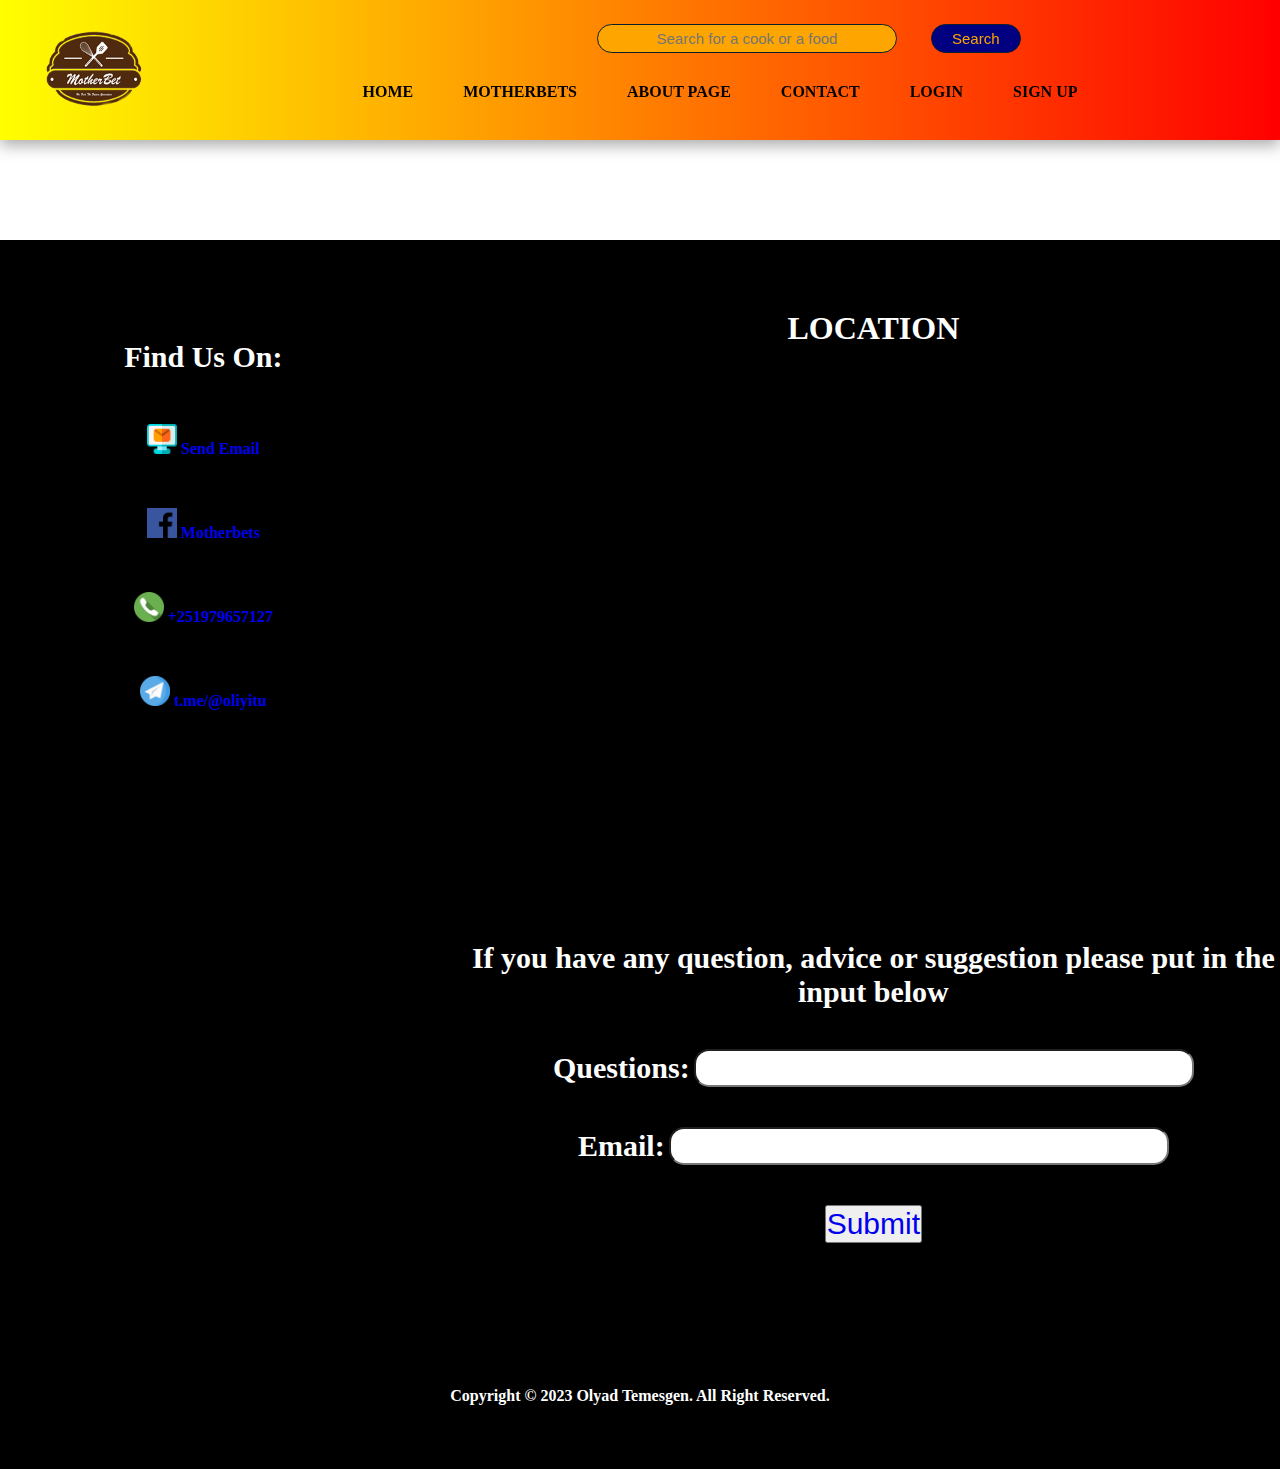
<file: src/Contacts.html>
<!DOCTYPE html>
<html lang="en">
<head>
    <meta charset="UTF-8">
    <meta http-equiv="X-UA-Compatible" content="IE=edge">
    <meta name="viewport" content="width=device-width, initial-scale=1.0">
    <meta name="description" content="Online Food ordering and delivering">
    <title>Document</title>
    <link rel="stylesheet" href="Contacts.css">
</head>

<body>
    <header class="header">
        <div class="header__comps">
            <section class="header__comps__brand">
                <a href="Home.html"><img class="header__comps__brand" src="images/Brand.png" alt="The brand of MotherBets Company having colors of chocholate" width="250" height="150px"></a>
            </section>
    
            <section class="header__comps__search_bar">
                    <label class='food_search' for="fname"><span></span></label>
                    <input class="header__comps__search_bar__search_form  submitt  input_taker" type="text" id="fname" name="fname" placeholder="Search for a cook or a food">
                    <a href="Foods.html"><input class='food_search  submitt  header__comps__search_bar__submit_btn' type="submit" value="Search"/></a>
            </section>
            <section class="header__comps__navs_container">
                <a href="#" class="header__comps__navs_container__toggle_button">
                    <span class="bar"></span>
                    <span class="bar"></span>
                    <span class="bar"></span>
                </a>
                <nav class="navbr">
                    <ul class="navbr__navs">
                        <li class="navbr__navs__active navbr__navs__navs_individuals">
                            <a class="hover__changed__sub_nav__sub___anchor"href="Home.html">Home</a>
                        </li>
                        <li class="navbr__navs__navs_individuals">
                            <a class="hover__changed__sub_nav__sub___anchor"href="MotherBets.html"> MotherBets</a>
                        </li>
                        <li class="navbr__navs__navs_individuals"><a class="hover__changed__sub_nav__sub___anchor" href="About_page.html">About Page</a></li>
                        <li class="navbr__navs__navs_individuals">
                            <a class="hover__changed__sub_nav__sub___anchor"href="Contacts.html"> Contact</a>
                        </li>
                        <li class="navbr__navs__hover_changed navbr__navs__navs_individuals">
                            <span class="navbr__navs__navs_individuals__span">Login
                            </span>
                            <ul class="hover__changed__sub_nav">
                                <li class="hover__changed__sub_nav__sub_"><a class="hover__changed__sub_nav__sub___anchor" href="Login.html">Login as Cook</a></li>
                                <li class="hover__changed__sub_nav__sub_"><a class="hover__changed__sub_nav__sub___anchor" href="Login.html">Login as Student</a></li>
                                
                            </ul>
                        </li>
                        <li class="navbr__navs__hover_changed navbr__navs__navs_individuals">
                            <span class="navbr__navs__navs_individuals__span">Sign Up</span>
                            <ul class="hover__changed__sub_nav">
                                <li class="hover__changed__sub_nav__sub_"><a class="hover__changed__sub_nav__sub___anchor"href="Sign up.html">Sign up as Cook</a></li>
                                <li class="hover__changed__sub_nav__sub_"><a class="hover__changed__sub_nav__sub___anchor"href="Sign up.html">Sign up as Student</a></li>
                            </ul>
                        </li>
                    </ul>
                </nav>
            </section>
        </div>
    </header>
    <footer class="footer_class">
        <section class="footer_class__social_medias">
        <span class="social_medias__inline-navigation label">Find Us On:</span>
        
            <ul class="social_medias__socials">
                <li class="social_medias__socials_li"><img src="images/Icons/Email.ico" alt="email icon that redirects us to email" width="30px" height="30px">
                    <a class=social_medias__real" href="mailto:olexyit@gmail.com">Send Email</a>
                </li>
                <li class="social_medias__socials_li"><img src="images/Icons/Facebook.ico" alt="facebook icon redirecting us to facebook" width="30px" height="30px">
                    <a class=social_medias__real" href="https://facebook.com">Motherbets</a>
                </li>
                <li class="social_medias__socials_li"><img src="images/Icons/Phone.ico" alt="phone item help us to call" width="30px" height="30px">
                    <a class=social_medias__real" href="tel:+251979657127">+251979657127</a>
                </li>
                <li class="social_medias__socials_li"><img src="images/Icons/Telegram.ico" alt="Telegram icon that redirecting us to Telegram" width="30px" height="30px">
                    <a class=social_medias__real" href="t.me/@oliyitu">t.me/@oliyitu</a>
                </li>
            </ul>
        </section>
        <section class="add_info__location">
            <h1 class="add_info__location__h1">LOCATION</h1>
            <iframe title="The map of the head beareue" src="https://www.google.com/maps/embed?pb=!1m18!1m12!1m3!1d3940.255976900104!2d38.761128214235434!3d9
            .040398791300861!2m3!1f0!2f0!3f0!3m2!1i1024!2i768!4f13.1!3m3!1m2!1s0x164b8f642ba9e021%3A0x2321687a606863f3!2sAddi
            s%20Ababa%20Institute%20of%20Technology!5e0!3m2!1sen!2sus!4v1672092152672!5m2!1sen!2sus"
             width="600" height="450" style="border:0;" 
            allowfullscreen="" loading="lazy" referrerpolicy="no-referrer-when-downgrade"></iframe>
        </section>
          <section class="add_info__copy_right">
            Copyright &copy; 2023 Olyad Temesgen. All Right Reserved.
        </section>
        <section class="add_info__question">
            <p>
                If you have any question, advice or suggestion please put in the input below
            </p>
            <label for="questions">Questions:</label>
            <input class="question__input" type="text" name="questions" id="questions"><br>
            <label for="email">Email:</label>
            <input class="question__input" type="email" name="email" id="email"><br>
            <button class="submit_btn"><a href="mailto:olexyit@gmail.com">Submit</a></button>
        </section>
 
    </footer>
    <script src="home.js"></script>
</body>
</html>
</file>
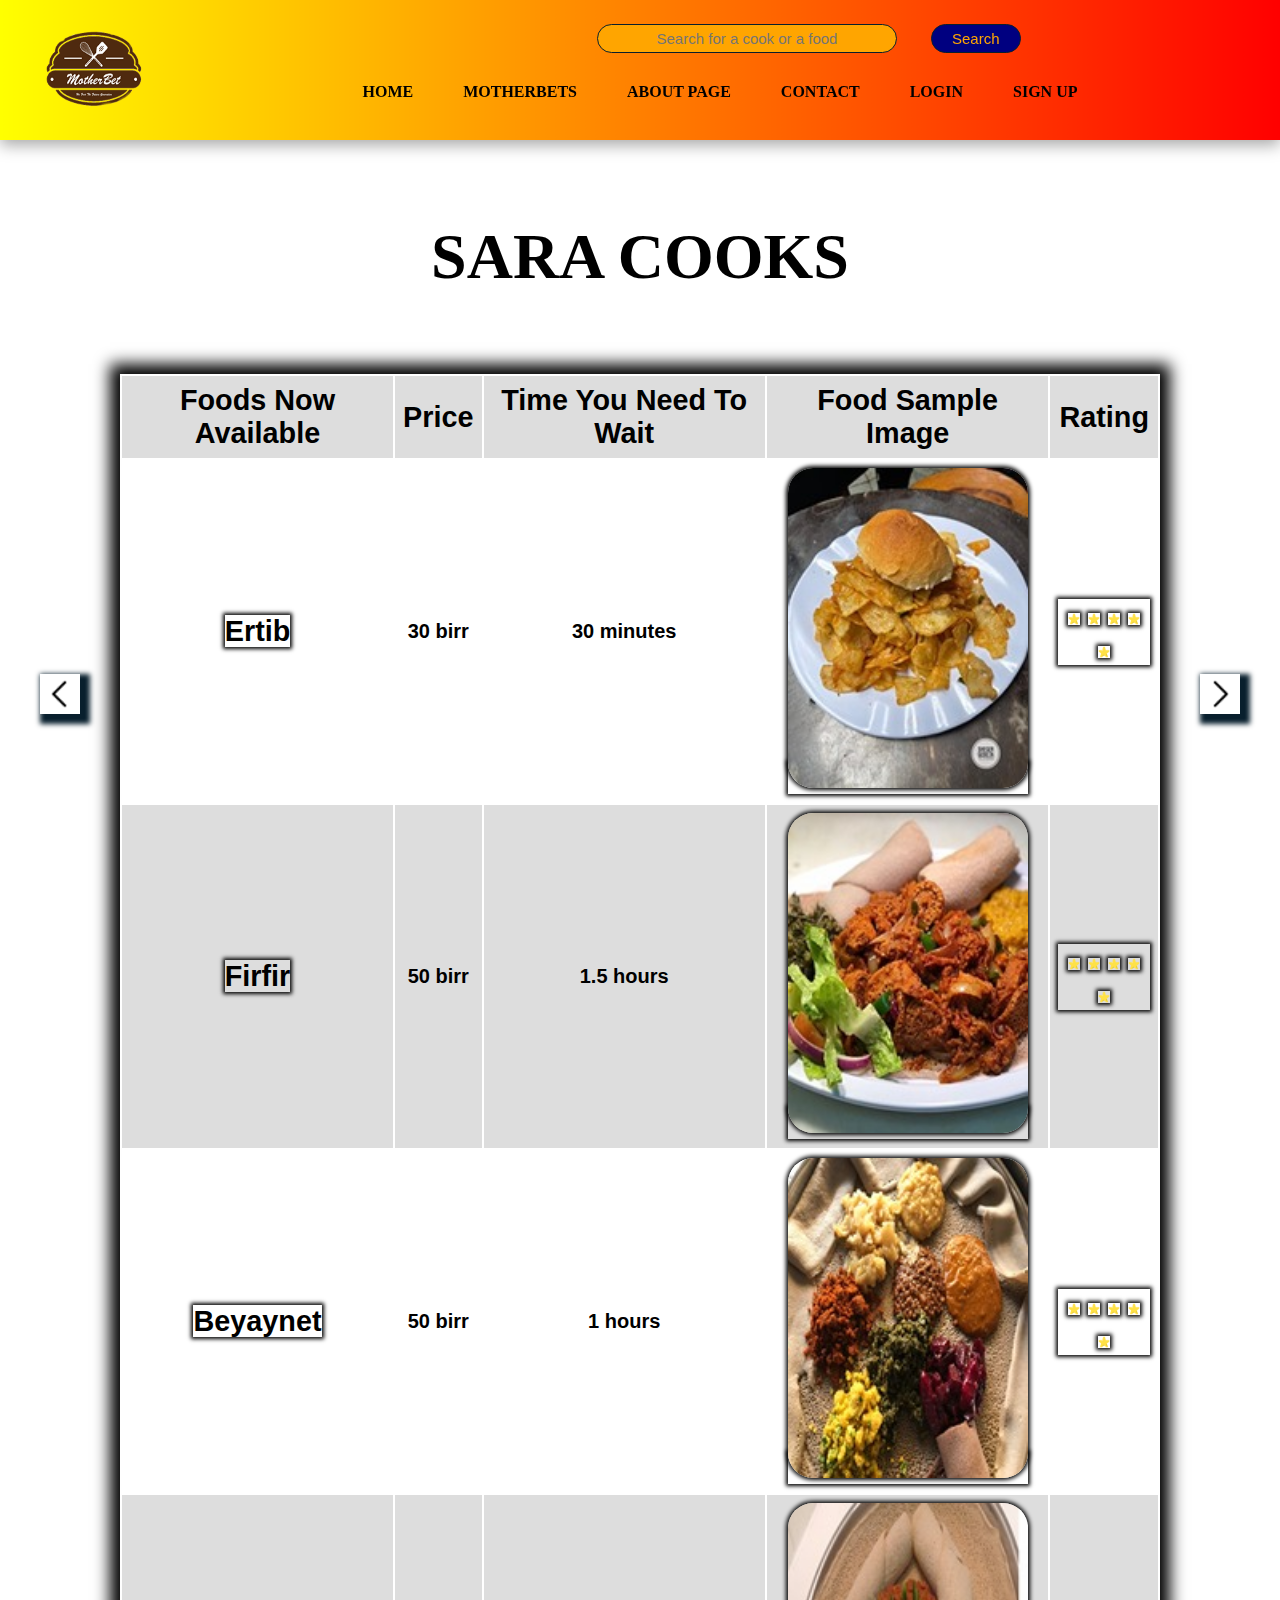
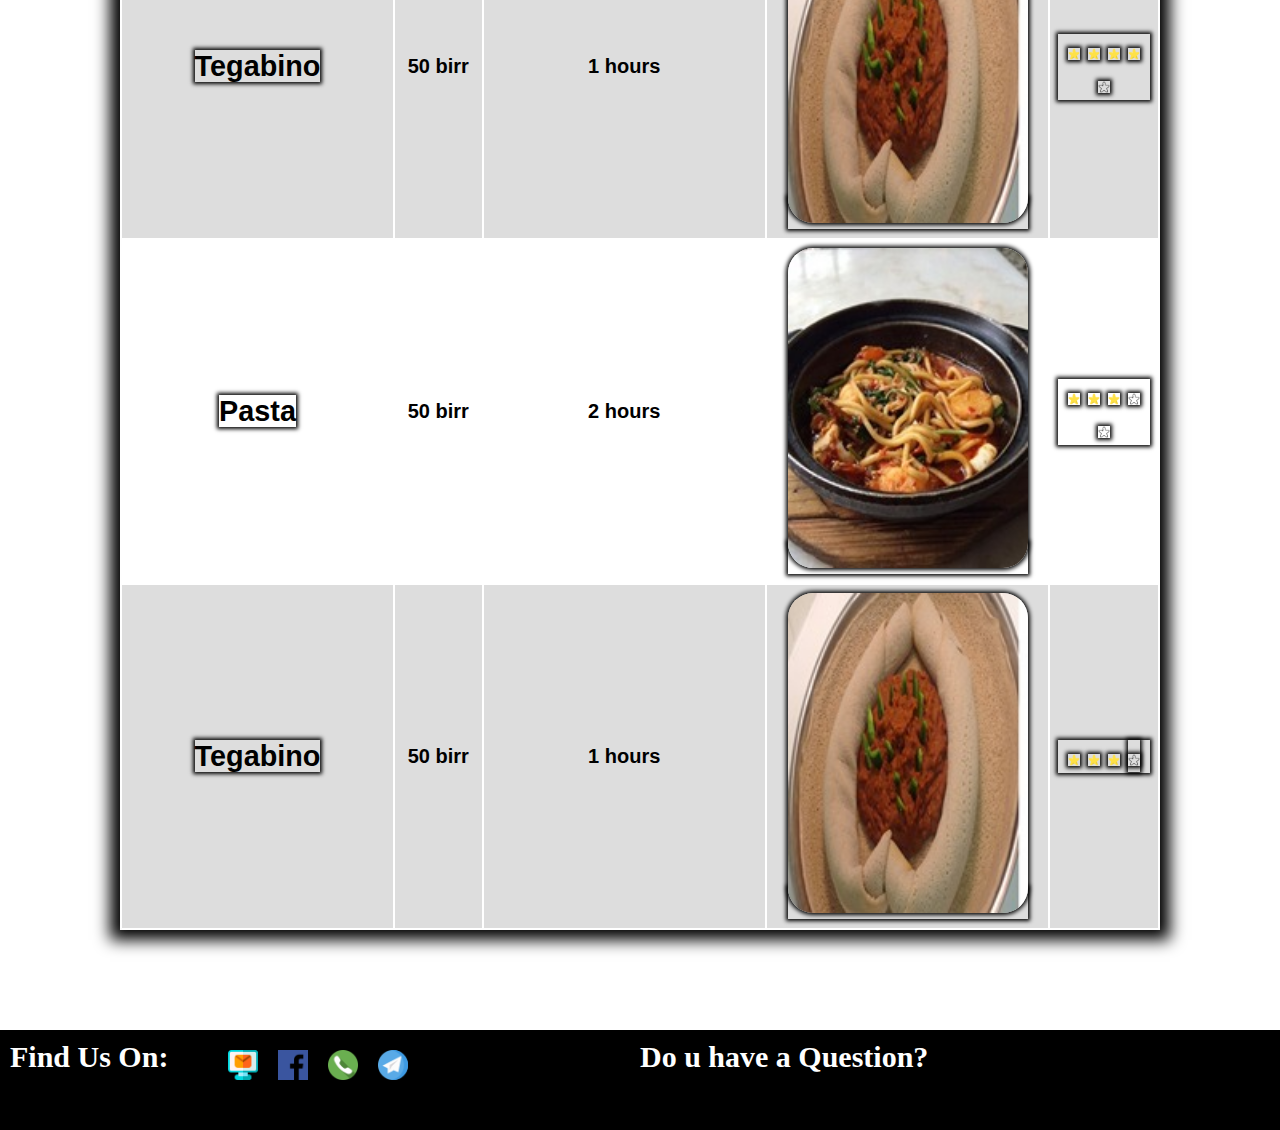
<file: src/Foods.html>
<!DOCTYPE html>
<html lang="en">
    <head>
        <meta charset="UTF-8">
        <meta http-equiv="X-UA-Compatible" content="IE=edge">
        <meta name="viewport" content="width=device-width, initial-scale=1.0"> 
        <meta name="description" content="Online Food ordering and delivering">
        <title>Home</title>
        <link rel="stylesheet" href="Foods.css">
        <!-- <title>MotherBets</title> -->
        <!-- <link rel="stylesheet" href="MotherBets.css"> -->
    </head>
    <body>
        <header class="header">
            <div class="header__comps">
                <section class="header__comps__brand">
                    <a href="Home.html"><img class="header__comps__brand" src="images/Brand.png" alt="The brand of MotherBets Company having colors of chocholate" width="250" height="150px"></a>
                </section>
        
                <section class="header__comps__search_bar">
                        <label class='food_search' for="fname"><span></span></label>
                        <input class="header__comps__search_bar__search_form  submitt  input_taker" type="text" id="fname" name="fname" placeholder="Search for a cook or a food">
                        <a href="Foods.html"><input class='food_search  submitt  header__comps__search_bar__submit_btn' type="submit" value="Search"/></a>
                </section>
                <section class="header__comps__navs_container">
                    <a href="#" class="header__comps__navs_container__toggle_button">
                        <span class="bar"></span>
                        <span class="bar"></span>
                        <span class="bar"></span>
                    </a>
                    <nav class="navbr">
                        <ul class="navbr__navs">
                            <li class="navbr__navs__active navbr__navs__navs_individuals">
                                <a class="hover__changed__sub_nav__sub___anchor"href="Home.html">Home</a>
                            </li>
                            <li class="navbr__navs__navs_individuals">
                                <a class="hover__changed__sub_nav__sub___anchor"href="MotherBets.html"> MotherBets</a>
                            </li>
                            <li class="navbr__navs__navs_individuals"><a class="hover__changed__sub_nav__sub___anchor" href="About_page.html">About Page</a></li>
                            <li class="navbr__navs__navs_individuals">
                                <a class="hover__changed__sub_nav__sub___anchor"href="Contacts.html"> Contact</a>
                            </li>
                            <li class="navbr__navs__hover_changed navbr__navs__navs_individuals">
                                <span class="navbr__navs__navs_individuals__span">Login
                                </span>
                                <ul class="hover__changed__sub_nav">
                                    <li class="hover__changed__sub_nav__sub_"><a class="hover__changed__sub_nav__sub___anchor" href="#">Login as Cook</a></li>
                                    <li class="hover__changed__sub_nav__sub_"><a class="hover__changed__sub_nav__sub___anchor" href="Login.html">Login as Student</a></li>
                                    
                                </ul>
                            </li>
                            <li class="navbr__navs__hover_changed navbr__navs__navs_individuals">
                                <span class="navbr__navs__navs_individuals__span">Sign Up</span>
                                <ul class="hover__changed__sub_nav">
                                    <li class="hover__changed__sub_nav__sub_"><a class="hover__changed__sub_nav__sub___anchor"href="#">Sign up as Cook</a></li>
                                    <li class="hover__changed__sub_nav__sub_"><a class="hover__changed__sub_nav__sub___anchor"href="Sign up.html">Sign up as Student</a></li>
                                </ul>
                            </li>
                        </ul>
                    </nav>
                </section>
            </div>
        </header>
        <main class="main_content_1">
            <h1 id="kitchen" class="kitchen">SARA COOKS</h1>
            <section class="main_page">
            <section onclick="table_changer()">
            <img  id="icon_" class="_icon" src="images/Icons/Left-pointer.ico" alt="Point to The other kitchens which we saw before" width="30px" height="30px">
            </section>
            <section>
            <table class="table">
                <tr class="table__tr">
                    <th class="table__tr__th">Foods Now Available</th>
                    <th class="table__tr__th">Price</th>
                    <th class="table__tr__th">Time You Need To Wait</th>
                    <th class="table__tr__th">Food Sample Image</th>
                    <th class="table__tr__th">Rating</th>
                </tr>
                <tr class="table__tr">
                    <td class="table__tr__td"><a href="Order.html">Ertib</a></td>
                    <td class="table__tr__td">30 birr</td>
                    <td class="table__tr__td">30 minutes</td>
                    <td class="table__tr__td"><a href="Order.html"><img class='images_food'src="images/Foods2/ertib.jpg" alt="The picture of ertib of sara kitchen"  width="240px" height="320px"></a></td>
                    <td class="table__tr__td">
                        <div>
                            <!-- <h2 class="rating_lbl">Rating:</h2> -->
                            <img class="star__image" src="images/Icons/star1.ico" alt="This is the image that shaows The rating of the Kitchen" width="12px" height="12px">
                            <img class="star__image" src="images/Icons/star1.ico" alt="This is the image that shobws The rating of the Kitchen" width="12px" height="12px">
                            <img class="star__image" src="images/Icons/star1.ico" alt="This is the image that showns The rating of the Kitchen" width="12px" height="12px">
                            <img class="star__image" src="images/Icons/star1.ico" alt="This is the image that showsm The rating of the Kitchen" width="12px" height="12px">
                            <img class="star__image" src="images/Icons/star1.ico" alt="This is the image that shows hThe rating of the Kitchen" width="12px" height="12px">
                        </div>
                    </td>
                </tr>
                <tr class="table__tr">
                    <td class="table__tr__td"><a href="#">Firfir</a></td>
                    <td class="table__tr__td">50 birr</td>
                    <td class="table__tr__td">1.5 hours</td>
                    <td class="table__tr__td"><a href="Order.html"><img class='images_food'src="images/Foods2/firfir.jpg" alt="The picture of firfir of sara kitchen"  width="240px" height="320px"></a></td>
                    <td class="table__tr__td">
                        <div>
                            <!-- <h2 class="rating_lbl">Rating:</h2> -->
                            <img class="star__image" src="images/Icons/star1.ico" alt="This is the image that shows Thea rating of the Kitchen" width="12px" height="12px">
                            <img class="star__image" src="images/Icons/star1.ico" alt="This is the image that shows The vrating of the Kitchen" width="12px" height="12px">
                            <img class="star__image" src="images/Icons/star1.ico" alt="This is the image that shows The rbating of the Kitchen" width="12px" height="12px">
                            <img class="star__image" src="images/Icons/star1.ico" alt="This is the image that shows The ragting of the Kitchen" width="12px" height="12px">
                            <img class="star__image" src="images/Icons/star1.ico" alt="This is the image that shows The rateing of the Kitchen" width="12px" height="12px">
                        </div>
                    </td>
                </tr>
                <tr class="table__tr">
                    <td class="table__tr__td"><a href="Foods.html">Beyaynet</a></td>
                    <td class="table__tr__td">50 birr</td>
                    <td class="table__tr__td">1 hours</td>
                    <td class="table__tr__td"><a href="Order.html"><img class="images_food"src="images/Foods2/beyaynet.jpg" alt="The picture of beyaynet of sara kitchen"  width="240px" height="320px"></a></td>
                    <td class="table__tr__td">
                        <div>
                            <!-- <h2 class="rating_lbl">Rating:</h2> -->
                            <img class="star__image" src="images/Icons/star1.ico" alt="This is the image thata shows The rating of the Kitchen" width="12px" height="12px">
                            <img class="star__image" src="images/Icons/star1.ico" alt="This is the image that gshows The rating of the Kitchen" width="12px" height="12px">
                            <img class="star__image" src="images/Icons/star1.ico" alt="This is the image that shhows The rating of the Kitchen" width="12px" height="12px">
                            <img class="star__image" src="images/Icons/star1.ico" alt="This is the image that shjows The rating of the Kitchen" width="12px" height="12px">
                            <img class="star__image" src="images/Icons/star1.ico" alt="This is the image that shorws The rating of the Kitchen" width="12px" height="12px">
                        </div>
                    </td>
                </tr>
                <tr class="table__tr">
                    <td class="table__tr__td"><a href="Order.html">Tegabino</a></td>
                    <td class="table__tr__td">50 birr</td>
                    <td class="table__tr__td">1 hours</td>
                    <td class="table__tr__td"><a href="Order.html"><img class="images_food"src="images/Foods2/Tegabino.jpg" alt="The picture of tegabino of sara kitchen" width="240px" height="320px"></a></a></td>
                    <td class="table__tr__td">
                        <div>
                            <!-- <h2 class="rating_lbl">Rating:</h2> -->
                            <img class="star__image" src="images/Icons/star1.ico" alt="This is the image thaat shows The rating of the Kitchen" width="12px" height="12px">
                            <img class="star__image" src="images/Icons/star1.ico" alt="This is the image thatb shows The rating of the Kitchen" width="12px" height="12px">
                            <img class="star__image" src="images/Icons/star1.ico" alt="This is the image that mshows The rating of the Kitchen" width="12px" height="12px">
                            <img class="star__image" src="images/Icons/star1.ico" alt="This is the image that sthows The rating of the Kitchen" width="12px" height="12px">
                            <img class="star__image" src="images/Icons/star0.ico" alt="This is the image that shsows The rating of the Kitchen" width="12px" height="12px">
                        </div>
                    </td>
                </tr>
                <tr class="table__tr">
                    <td class="table__tr__td"><a href="index.html">Pasta</a></td>
                    <td class="table__tr__td">50 birr</td>
                    <td class="table__tr__td">2 hours</td>
                    <td class="table__tr__td"><a href="Order.html"><img class="images_food"src="images/Foods2/pasta.jpg" alt="The picture of tegabino of sara kitchen"  width="240px" height="320px" ></a></td>
                    <td class="table__tr__td">
                        <div>
                            <!-- <h2 class="rating_lbl">Rating:</h2> -->
                            <img class="star__image" src="images/Icons/star1.ico" alt="This is the image tahat shows The rating of the Kitchen" width="12px" height="12px">
                            <img class="star__image" src="images/Icons/star1.ico" alt="This is the image thvat shows The rating of the Kitchen" width="12px" height="12px">
                            <img class="star__image" src="images/Icons/star1.ico" alt="This is the image thabt shows The rating of the Kitchen" width="12px" height="12px">
                            <img class="star__image" src="images/Icons/star0.ico" alt="This is the image thatn shows The rating of the Kitchen" width="12px" height="12px">
                            <img class="star__image" src="images/Icons/star0.ico" alt="This is the image that hshows The rating of the Kitchen" width="12px" height="12px">
                        </div>
                    </td>
                </tr>
                <tr class="table__tr">
                    <td class="table__tr__td"><a href="Order.html">Tegabino</a></td>
                    <td class="table__tr__td">50 birr</td>
                    <td class="table__tr__td">1 hours</td>
                    <td class="table__tr__td"><a href="#"><img class="images_food"src="images/Foods2/Tegabino.jpg" alt="The picture of tegabino of sara kitchen" width="240px" height="320px"></a></td>
                    <td class="table__tr__td">
                        <div>
                            <!-- <h2 class="rating_lbl">Rating:</h2> -->
                            <img class="star__image" src="images/Icons/star1.ico" alt="This is the imaage that shows The rating of the Kitchen" width="12px" height="12px">
                            <img class="star__image" src="images/Icons/star1.ico" alt="This is the imagee that shows The rating of the Kitchen" width="12px" height="12px">
                            <img class="star__image" src="images/Icons/star1.ico" alt="This is the imager that shows The rating of the Kitchen" width="12px" height="12px">
                            <iclass="images_food"mg class="star__image" src="images/Icons/star0.ico" alt="This is the image ythat shows The rating of the Kitchen" width="12px" height="12px">
                            <img class="star__image" src="images/Icons/star0.ico" alt="This is the image tuhat shows The rating of the Kitchen" width="12px" height="12px">
                        </div>
                    </td>
                </tr>
            </table>
            </section>
            <section onclick="table_changer()">
            <img id="icon" class="_icon" src="images/Icons/Right-pointer.ico" alt="Point to The other kitchens which we saw before" width="30px" height="30px">
            </section>
            </section>
        </main>
        <footer class="footer">
            <div class="footer__social_medias">
                <span class="footer__social_medias__inline-nav">Find Us On:</span>
                <ul class="footer__social__medias__medias">
                    <li><a href="mailto:olexyit@gmail.com"><img class="footer__social__medias__img" src="images/Icons/Email.ico" alt="email icon that redirects us to email" width="30px" height="30px"></a></li>
                    <li><a href="https://facebook.com"><img class="footer__social__medias__img" src="images/Icons/Facebook.ico" alt="facebook icon redirecting us to facebook" width="30px" height="30px"></a></li>
                    <li><a href="tel:+251979657127"><img class="footer__social__medias__img" src="images/Icons/Phone.ico" alt="phone item help us to call" width="30px" height="30px"></a></li>
                    <li><a href="t.me/@oliyitu"><img class="footer__social__medias__img" src="images/Icons/Telegram.ico" alt="Telegram icon that redirecting us to Telegram" width="30px" height="30px"></a></li>
                </ul>
            </div>
            <div class="footer__QandA">
                <a class="footer__QandA" href="Contacts.html#question">Do u have a Question?</a>
            </div>
        </footer>
        <script src="home.js"></script>
        <script src="Foods.js"></script>
    </body>
</html>
</file>
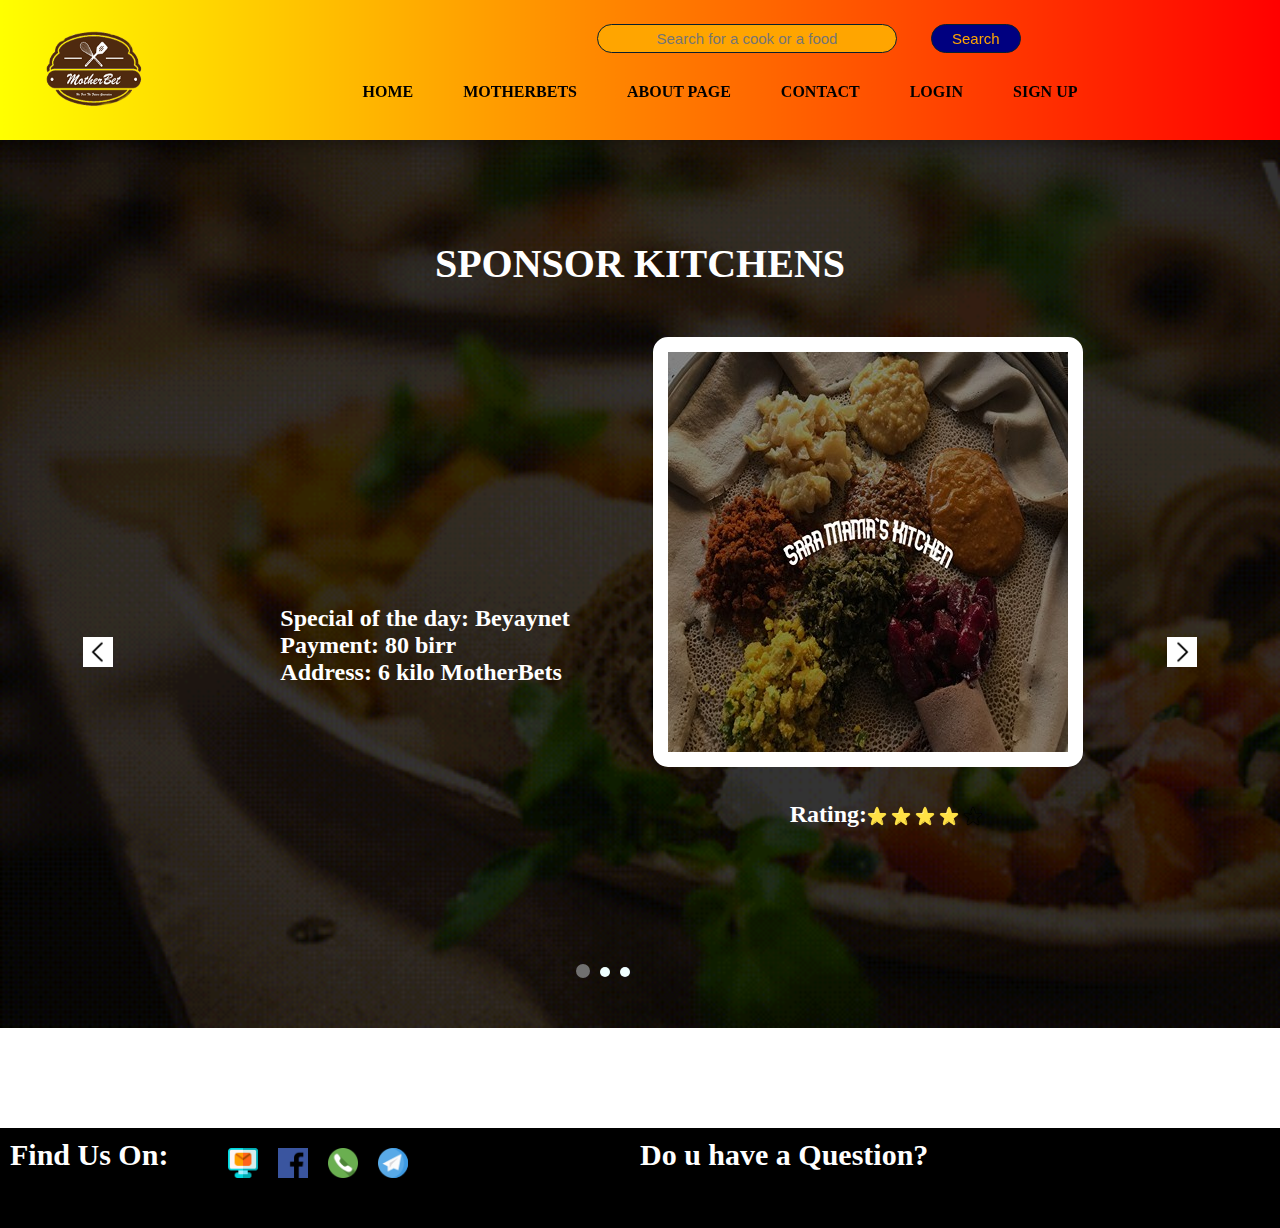
<file: src/Home.html>
<!DOCTYPE html>
<html lang="en">
    <head>
        <meta charset="UTF-8">
        <meta http-equiv="X-UA-Compatible" content="IE=edge">
        <meta name="viewport" content="width=max-width, initial-scale=1.0"> 
        <meta name="description" content="Online Food ordering and delivering">
        <title>Home</title>
        <link rel="stylesheet" href="Home.css">
        <!-- <title>MotherBets</title> -->
        <!-- <link rel="stylesheet" href="MotherBets.css"> -->
    </head>
    <body>
        <header class="header">
            <div class="header__comps">
                <section class="header__comps__brand">
                    <a href="Home.html"><img class="header__comps__brand" src="images/Brand.png" alt="The brand of MotherBets Company having colors of chocholate" width="250" height="150px"></a>
                </section>
        
                <section class="header__comps__search_bar">
                        <label class='food_search' for="fname"><span></span></label>
                        <input class="header__comps__search_bar__search_form  submitt  input_taker" type="text" id="fname" name="fname" placeholder="Search for a cook or a food">
                        <a href="Foods.html"><input class='food_search  submitt  header__comps__search_bar__submit_btn' type="submit" value="Search"/></a>
                </section>
                <section class="header__comps__navs_container">
                    <a href="#" class="header__comps__navs_container__toggle_button">
                        <span class="bar"></span>
                        <span class="bar"></span>
                        <span class="bar"></span>
                    </a>
                    <nav class="navbr">
                        <ul class="navbr__navs">
                            <li class="navbr__navs__active navbr__navs__navs_individuals">
                                <a class="hover__changed__sub_nav__sub___anchor"href="Home.html">Home</a>
                            </li>
                            <li class="navbr__navs__navs_individuals">
                                <a class="hover__changed__sub_nav__sub___anchor"href="MotherBets.html"> MotherBets</a>
                            </li>
                            <li class="navbr__navs__navs_individuals"><a class="hover__changed__sub_nav__sub___anchor" href="About_page.html">About Page</a></li>
                            <li class="navbr__navs__navs_individuals">
                                <a class="hover__changed__sub_nav__sub___anchor"href="Contacts.html"> Contact</a>
                            </li>
                            <li class="navbr__navs__hover_changed navbr__navs__navs_individuals">
                                <span class="navbr__navs__navs_individuals__span">Login
                                </span>
                                <ul class="hover__changed__sub_nav">
                                    <li class="hover__changed__sub_nav__sub_"><a class="hover__changed__sub_nav__sub___anchor" href="Login.html">Login as Cook</a></li>
                                    <li class="hover__changed__sub_nav__sub_"><a class="hover__changed__sub_nav__sub___anchor" href="Login.html">Login as Student</a></li>
                                    
                                </ul>
                            </li>
                            <li class="navbr__navs__hover_changed navbr__navs__navs_individuals">
                                <span class="navbr__navs__navs_individuals__span">Sign Up</span>
                                <ul class="hover__changed__sub_nav">
                                    <li class="hover__changed__sub_nav__sub_"><a class="hover__changed__sub_nav__sub___anchor"href="Sign up.html">Sign up as Cook</a></li>
                                    <li class="hover__changed__sub_nav__sub_"><a class="hover__changed__sub_nav__sub___anchor"href="Sign up.html">Sign up as Student</a></li>
                                </ul>
                            </li>
                        </ul>
                    </nav>
                </section>
            </div>
        </header>
        <main class="main_page">
            <div class="background">
            <section class="main_page__upper_content">
                <h1 class="main_page__upper_content__under_header">SPONSOR KITCHENS</h1>
            </section>
            <div class="main_page__upper_content__main_content_1">
                <section onclick="changeImage()" id="icons_1" class="_icon icon_">
                    <img src="images/Icons/Left-pointer.ico" alt="Point to The other kitchens which we saw before" width="30px" height="30px">
                </section>
                <section id="info_" class="main_page__upper_content__content_1">
                        Special of the day: Beyaynet<br>
                        Payment: 80 birr<br>
                        Address: 6 kilo MotherBets
                </section>
                <div >
                    <a href="Foods.html"><img class="main_page__upper_content__sponsor" id="sponsor" src="images/Foods/beyaynet1.jpg" alt="The brand and name of the Sponsor Kitchen"></a><br>
                    <section class="main_page__upper_content__rating_container">
                        <h2>Rating:</h2>
                        <div class="rating__container__stars">
                            <img name="image" src="images/Icons/star1.ico" alt="This is the image that shows The rating of the Kitchen" width="20px" height="20px">
                            <img name="image" src="images/Icons/star1.ico" alt="This is the image that shows The rating of the Kitchen" width="20px" height="20px">
                            <img name="image" src="images/Icons/star1.ico" alt="This is the image athat shows The rating of the Kitchen" width="20px" height="20px">
                            <img name="image" src="images/Icons/star1.ico" alt="This is the image bthat shows The rating of the Kitchen" width="20px" height="20px">
                            <img name="image" src="images/Icons/star0.ico" alt="This is the image cthat shows The rating of the Kitchen" width="20px" height="20px">
                        </div>
                    </section>
                </div>
                <div onclick="changeImage()" id="icons_1" class="_icon icon_">
                    <img src="images/Icons/Right-pointer.ico" alt="Point to The other kitchens" width="30px" height="30px">
                </div>      
            </div>
            <section class="finder_where">
                <div id="first"class="finder_where__finder finder_where__first"></div>
                <div id="second"class="finder_where__finder finder_where__second"></div>
                <div id="third"class="finder_where__finder finder_where__third"></div>
            </section>
        </main>
        <footer class="footer">
            <div class="footer__social_medias">
                <span class="footer__social_medias__inline-nav">Find Us On:</span>
                <ul class="footer__social__medias__medias">
                    <li><a href="mailto:olexyit@gmail.com"><img class="footer__social__medias__img" src="images/Icons/Email.ico" alt="email icon that redirects us to email" width="30px" height="30px"></a></li>
                    <li><a href="https://facebook.com"><img class="footer__social__medias__img" src="images/Icons/Facebook.ico" alt="facebook icon redirecting us to facebook" width="30px" height="30px"></a></li>
                    <li><a href="tel:+251979657127"><img class="footer__social__medias__img" src="images/Icons/Phone.ico" alt="phone item help us to call" width="30px" height="30px"></a></li>
                    <li><a href="t.me/@oliyitu"><img class="footer__social__medias__img" src="images/Icons/Telegram.ico" alt="Telegram icon that redirecting us to Telegram" width="30px" height="30px"></a></li>
                </ul>
            </div>
            <div class="footer__QandA">
                <a class="footer__QandA" href="Contacts.html#question">Do u have a Question?</a>
            </div>
        </footer>
        <script src="home.js"></script>
    </body>
</html>
</file>
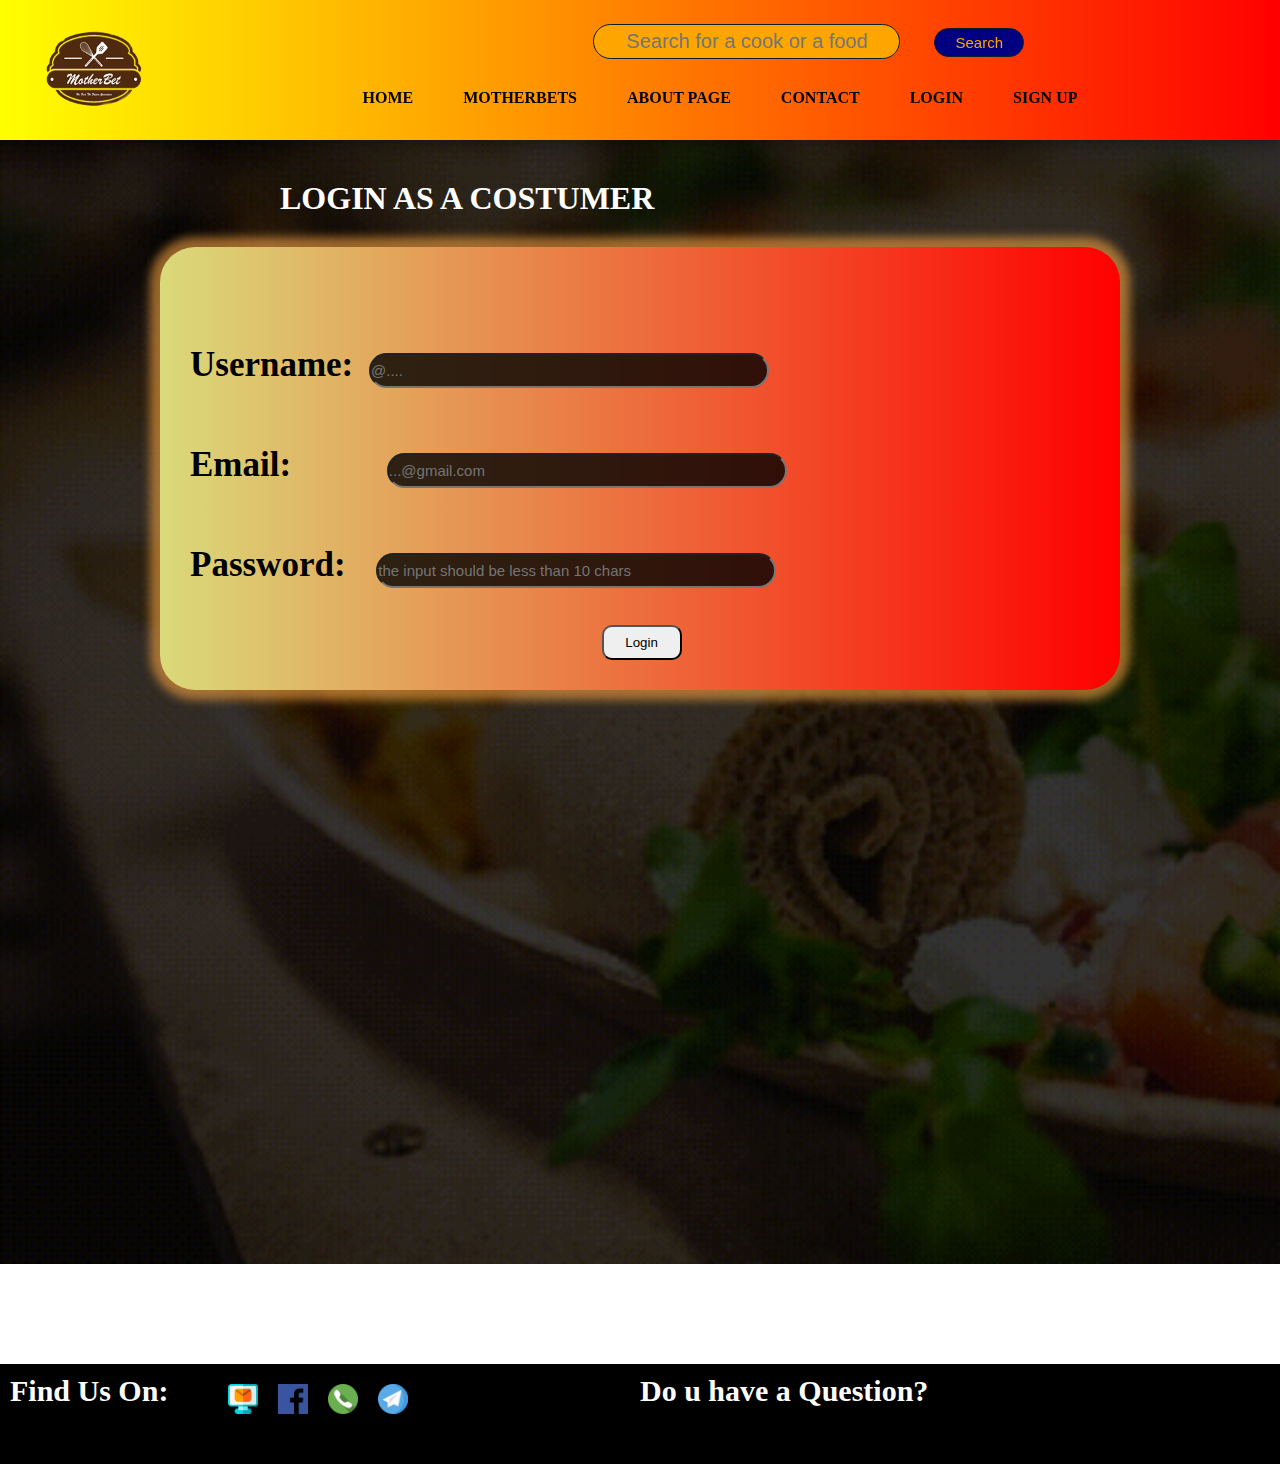
<file: src/Login.html>
<!DOCTYPE html>
<html lang="en">
<head>
    <meta charset="UTF-8">
    <meta http-equiv="X-UA-Compatible" content="IE=edge">
    <meta name="viewport" content="width=device-width, initial-scale=1.0">
    <meta name="description" content="Online Food ordering and delivering">
    <title>Document</title>
    <link rel="stylesheet" href="Login.css">
</head>

<body>
    <header class="header">
        <div class="header__comps">
            <section class="header__comps__brand">
                <a href="Home.html"><img class="header__comps__brand" src="images/Brand.png" alt="The brand of MotherBets Company having colors of chocholate" width="250" height="150px"></a>
            </section>
    
            <section class="header__comps__search_bar">
                    <label class='food_search' for="fname"><span></span></label>
                    <input class="header__comps__search_bar__search_form  submitt  input_taker" type="text" id="fname" name="fname" placeholder="Search for a cook or a food">
                    <a href="Foods.html"><input class='food_search  submitt  header__comps__search_bar__submit_btn' type="submit" value="Search"/></a>
            </section>
            <section class="header__comps__navs_container">
                <a href="#" class="header__comps__navs_container__toggle_button">
                    <span class="bar"></span>
                    <span class="bar"></span>
                    <span class="bar"></span>
                </a>
                <nav class="navbr">
                    <ul class="navbr__navs">
                        <li class="navbr__navs__active navbr__navs__navs_individuals">
                            <a class="hover__changed__sub_nav__sub___anchor"href="Home.html">Home</a>
                        </li>
                        <li class="navbr__navs__navs_individuals">
                            <a class="hover__changed__sub_nav__sub___anchor"href="MotherBets.html"> MotherBets</a>
                        </li>
                        <li class="navbr__navs__navs_individuals"><a class="hover__changed__sub_nav__sub___anchor" href="About_page.html">About Page</a></li>
                        <li class="navbr__navs__navs_individuals">
                            <a class="hover__changed__sub_nav__sub___anchor"href="Contacts.html"> Contact</a>
                        </li>
                        <li class="navbr__navs__hover_changed navbr__navs__navs_individuals">
                            <span onclick="shower()" class="navbr__navs__navs_individuals__span">Login
                            </span>
                            <ul id="hover_changed" class="hover__changed__sub_nav">
                                <li class="hover__changed__sub_nav__sub_"><a class="hover__changed__sub_nav__sub___anchor" href="#">Login as Cook</a></li>
                                <li class="hover__changed__sub_nav__sub_"><a class="hover__changed__sub_nav__sub___anchor" href="Login.html">Login as Student</a></li>
                                
                            </ul>
                        </li>
                        <li class="navbr__navs__hover_changed navbr__navs__navs_individuals">
                            <span onclick="shower()"class="navbr__navs__navs_individuals__span">Sign Up</span>
                            <ul class="hover__changed__sub_nav">
                                <li class="hover__changed__sub_nav__sub_"><a class="hover__changed__sub_nav__sub___anchor"href="#">Sign up as Cook</a></li>
                                <li class="hover__changed__sub_nav__sub_"><a class="hover__changed__sub_nav__sub___anchor"href="Sign up.html">Sign up as Student</a></li>
                            </ul>
                        </li>
                    </ul>
                </nav>
            </section>
        </div>
    </header>
    <main class="main_page">
        <div class="background">
        <div class="main_page__login_form">
        <section class="main_page__all_contents">
        <h1 class="main_page__login_label">LOGIN AS A COSTUMER</h1>
        <section class="main_page__info_taker">
            <form class="forms" action="">
                <div class="forms__form_taker">

                <label class="forms__form form_1" for="username">Username:</label>
                <input class="forms__form_taker__input"type="text" id="username" placeholder="@...." title="The name should start with @ and should be greater than 10 in length" required><br>
                <div class="error1"></div>
                </div>
                <div class="forms__form_taker">
                <label class="forms__form forms__form_2" for="email">Email: </label>
                <input class="forms__form_taker__input"type="text" id="email" placeholder="...@gmail.com" title="The inpus is accepted iff it has the placeholder format" required><br>
                 <div class="error2"></div>    
            </div>
                <div class="forms__form_taker">
                <label  class="forms__form forms__form_3" for="password">Password: </label>
                <input class="forms__form_taker__input"type="password" id="password" placeholder="the input should be less than 10 chars" required><br>
                <div class="error3"></div>    
            </div>
                <input type="button" onclick="validate()" class="forms__button_for" value="Login"></input> 
            </form>
        </section>
    </section>
        </div>
        </div>
    </main>
    <footer class="footer">
        <div class="footer__social_medias">
            <span class="footer__social_medias__inline-nav">Find Us On:</span>
            <ul class="footer__social__medias__medias">
                <li><a href="mailto:olexyit@gmail.com"><img class="footer__social__medias__img" src="images/Icons/Email.ico" alt="email icon that redirects us to email" width="30px" height="30px"></a></li>
                <li><a href="https://facebook.com"><img class="footer__social__medias__img" src="images/Icons/Facebook.ico" alt="facebook icon redirecting us to facebook" width="30px" height="30px"></a></li>
                <li><a href="tel:+251979657127"><img class="footer__social__medias__img" src="images/Icons/Phone.ico" alt="phone item help us to call" width="30px" height="30px"></a></li>
                <li><a href="t.me/@oliyitu"><img class="footer__social__medias__img" src="images/Icons/Telegram.ico" alt="Telegram icon that redirecting us to Telegram" width="30px" height="30px"></a></li>
            </ul>
        </div>
        <div class="footer__QandA">
            <a class="footer__QandA" href="Contacts.html#question">Do u have a Question?</a>
        </div>
    </footer>
    <script src="home.js"></script>
    <script src="Login.js"></script>
</body>
</html>
</file>
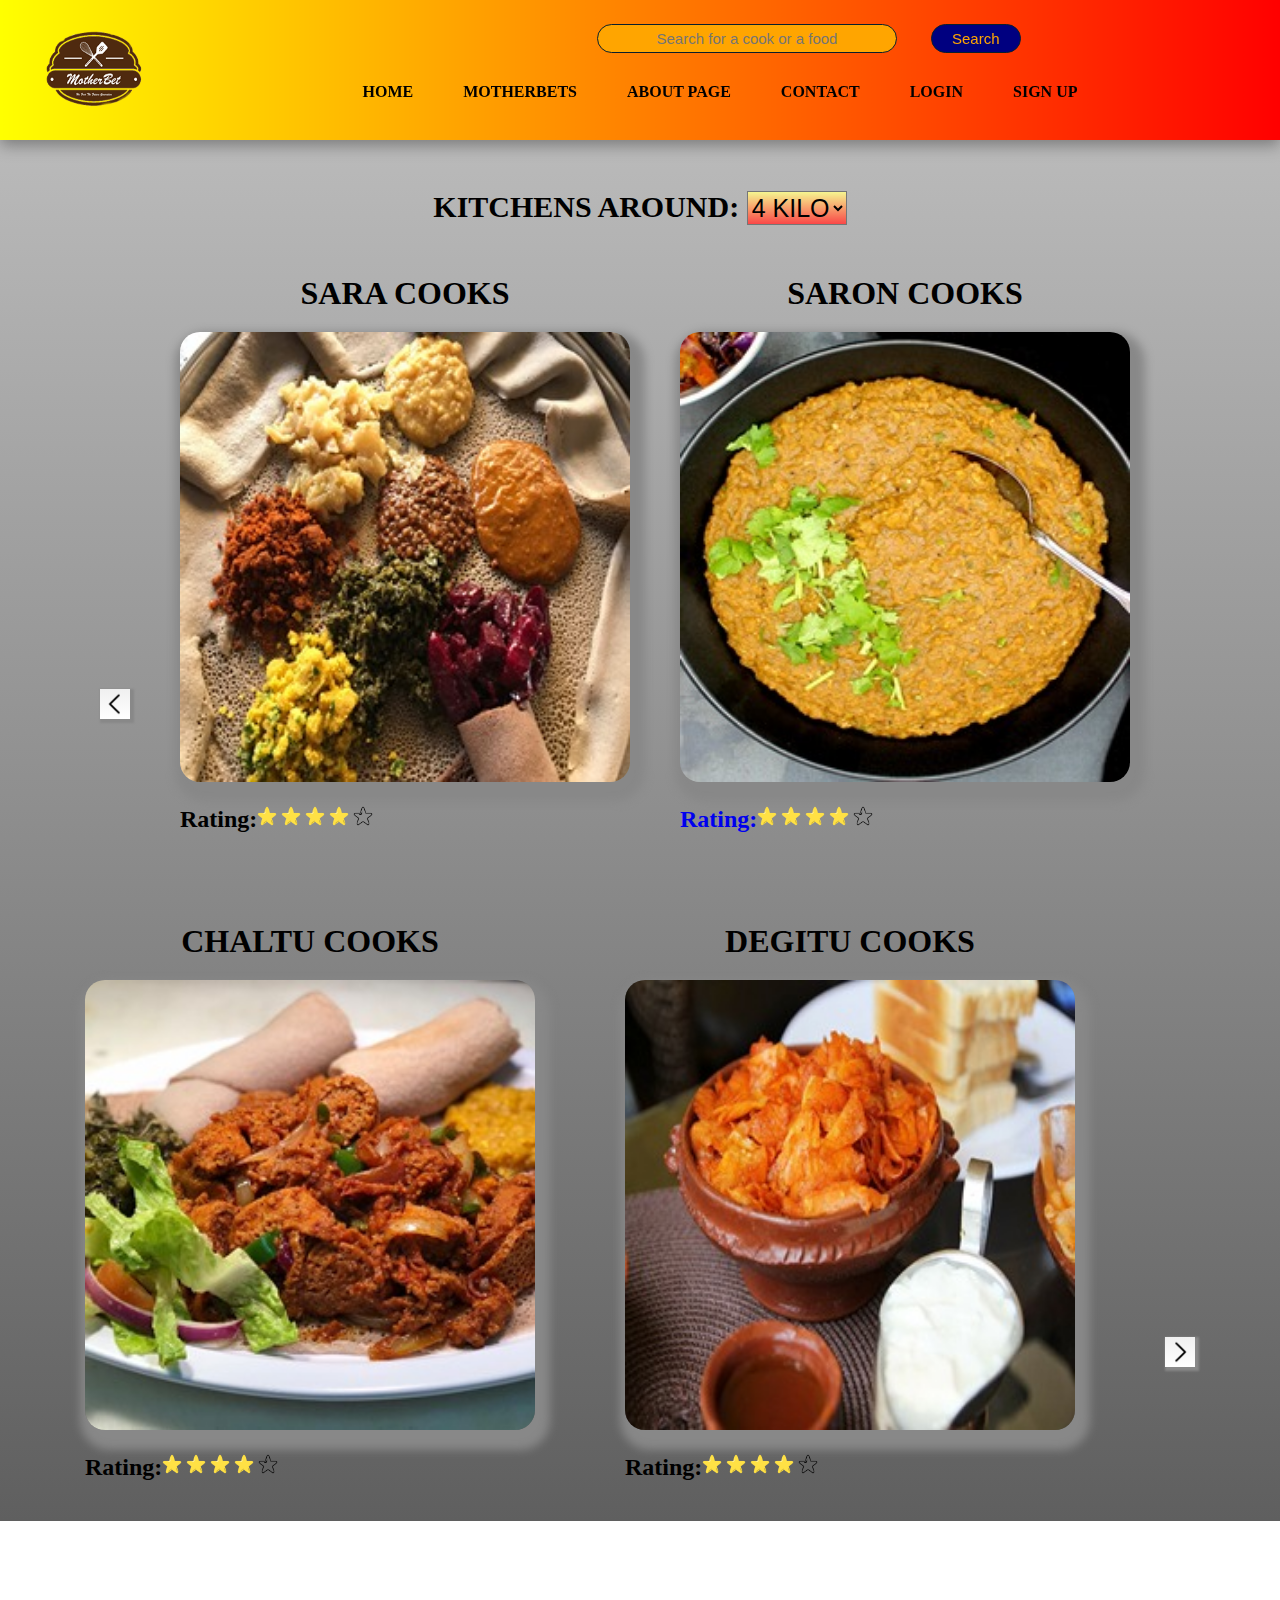
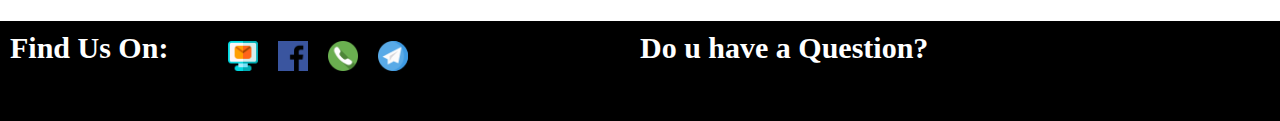
<file: src/MotherBets.html>
<!DOCTYPE html>
<html lang="en">
<head>
    <meta charset="UTF-8">
    <meta http-equiv="X-UA-Compatible" content="IE=edge">
    <meta name="viewport" content="width=device-width, initial-scale=1.0">
    <meta name="description" content="Online Food ordering and delivering">
    <title>MotherBets</title>
    <link rel="stylesheet" href="MotherBets.css">
</head>

<body>
    <header class="header">
        <div class="header__comps">
            <section class="header__comps__brand">
                <a href="Home.html"><img class="header__comps__brand" src="images/Brand.png" alt="The brand of MotherBets Company having colors of chocholate" width="250" height="150px"></a>
            </section>
    
            <section class="header__comps__search_bar">
                    <!-- <label class='food_search' for="fname"><span></span></label> -->
                    <input class="header__comps__search_bar__search_form  submitt  input_taker" type="text" id="fname" name="fname" placeholder="Search for a cook or a food">
                    <a href="Foods.html"><input class='food_search  submitt  header__comps__search_bar__submit_btn' type="submit" value="Search"/></a>
            </section>
            <section class="header__comps__navs_container">
                <a href="#" class="header__comps__navs_container__toggle_button">
                    <span class="bar"></span>
                    <span class="bar"></span>
                    <span class="bar"></span>
                </a>
                <nav class="navbr">
                    <ul class="navbr__navs">

                        <li class="navbr__navs__active navbr__navs__navs_individuals">
                            <a class="hover__changed__sub_nav__sub___anchor"href="Home.html">Home</a>
                        </li>
                        <li class="navbr__navs__navs_individuals">
                            <a class="hover__changed__sub_nav__sub___anchor"href="MotherBets.html"> MotherBets</a>
                        </li>
                        <li class="navbr__navs__navs_individuals"><a class="hover__changed__sub_nav__sub___anchor" href="About_page.html">About Page</a></li>
                        <li class="navbr__navs__navs_individuals">
                            <a class="hover__changed__sub_nav__sub___anchor"href="Contacts.html"> Contact</a>
                        </li>
                        <li class="navbr__navs__hover_changed navbr__navs__navs_individuals">
                            <span class="navbr__navs__navs_individuals__span">Login
                            </span>
                            <ul class="hover__changed__sub_nav">
                                <li class="hover__changed__sub_nav__sub_"><a class="hover__changed__sub_nav__sub___anchor" href="#">Login as Cook</a></li>
                                <li class="hover__changed__sub_nav__sub_"><a class="hover__changed__sub_nav__sub___anchor" href="Login.html">Login as Student</a></li>
                                
                            </ul>
                        </li>
                        <li class="navbr__navs__hover_changed navbr__navs__navs_individuals">
                            <span class="navbr__navs__navs_individuals__span">Sign Up</span>
                            <ul class="hover__changed__sub_nav">
                                <li class="hover__changed__sub_nav__sub_"><a class="hover__changed__sub_nav__sub___anchor"href="#">Sign up as Cook</a></li>
                                <li class="hover__changed__sub_nav__sub_"><a class="hover__changed__sub_nav__sub___anchor"href="Sign up.html">Sign up as Student</a></li>
                            </ul>
                        </li>
                    </ul>
                </nav>
            </section>
        </div>
    </header>
        <main class="main_page">
            <section class="Kitchen_areas">
                <label for="Campuses">KITCHENS AROUND: </label>
                <select id='campuses' class="selector" name="Campuses" id="Campuses">
                    <option class="select" value="4">4 KILO</option>
                    <option class="select" value="5">5 KILO</option>
                    <option class="select" value="6">6 KILO</option>
                </select>
            </section>        
                <!-- <img class="_icon icon_0" class="pointers" src="images/Icons/Left-pointer.ico" alt="Point to The other kitchens which we saw before" width="30px" height="30px"> -->
                
                <ul class="Motherbets_data">
                    <li class="_icon icon_0">
                        <img class="pointers" src="images/Icons/Left-pointer.ico" alt="Point to The other kitchens which we saw before" width="30px" height="30px"> 
                    </li>
                    <li class="Kitchen_1 Kitchen">
                        <h1 class="kitchen_name"><a href="Foods.html">SARA COOKS</a></h1>
                        <a href="Foods.html"><img class="image_hotel"  src="images/Foods/beyaynet.jpg" alt="alternative" ></a><br>
                        <div>
                            <h2 class="rating">Rating: </h2>
                            <div>
                            <img name="image" src="images/Icons/star1.ico" alt="This is the image that shows The rating of the Kitchen" width="20px" height="20px">
                            <img name="image" src="images/Icons/star1.ico" alt="This is the image athat shows The rating of the Kitchen" width="20px" height="20px">
                            <img name="image" src="images/Icons/star1.ico" alt="This is the image tbhat shows The rating of the Kitchen" width="20px" height="20px">
                            <img name="image" src="images/Icons/star1.ico" alt="This is the image tbhast shows The rating of the Kitchen" width="20px" height="20px">
                            <img name="image" src="images/Icons/star0.ico" alt="This is the image thbdat shows The rating of the Kitchen" width="20px" height="20px">
                        </div>
                        </div>
                    </li>
                    <li class="Kitchen_2 Kitchen">
                        <h1 class="kitchen_name"><a href="#">SARON COOKS</a></h1>
                        <a href="Foods.html"><img src="images/Foods/misir.jpg" class="image_hotel"  alt="The special food of the Called Kitchen" ><br>
                        <div>
                        <h2 class="rating">Rating:</h2>
                        <div>
                            <img name="image" src="images/Icons/star1.ico" alt="This is the image that shows The rating of the Kitchen" width="20px" height="20px">
                            <img name="image" src="images/Icons/star1.ico" alt="This is the image thatg shows The rating of the Kitchen" width="20px" height="20px">
                            <img name="image" src="images/Icons/star1.ico" alt="This is the image thavt shows The rating of the Kitchen" width="20px" height="20px">
                            <img name="image" src="images/Icons/star1.ico" alt="This is the image thaat shows The rating of the Kitchen" width="20px" height="20px">
                            <img name="image" src="images/Icons/star0.ico" alt="This is the image that wshows The rating of the Kitchen" width="20px" height="20px">
                        </div>
                        </div>
                    </li>
                    <li class="Kitchen_3 Kitchen">
                        <h1 class="kitchen_name"><a href="Foods.html">CHALTU COOKS</a></h1>
                        <a href="Foods.html"><img src="images/Foods/firfir.jpg" class="image_hotel" alt="The picture of Firfir which is favour in the kitchen for many students " ></a><br>
                        <div>
                        <h2 class="rating">Rating:</h2>
                        <div>
                            <img name="image" src="images/Icons/star1.ico" alt="This is the image thdat shows The rating of the Kitchen" width="20px" height="20px">
                            <img name="image" src="images/Icons/star1.ico" alt="This is the image thavt shows The rating of the Kitchen" width="20px" height="20px">
                            <img name="image" src="images/Icons/star1.ico" alt="This is the image that b shows The rating of the Kitchen" width="20px" height="20px">
                            <img name="image" src="images/Icons/star1.ico" alt="This is the image that dashows The rating of the Kitchen" width="20px" height="20px">
                            <img name="image" src="images/Icons/star0.ico" alt="This is the image that sahows The rating of the Kitchen" width="20px" height="20px">
                        </div>
                        </div>
                    </li>
                    <li class="Kitchen_ Kitchen_4">
                        <h1 class="kitchen_name"><a href="#">DEGITU COOKS</a></h1>
                        <a href="Foods.html"><img class="image_hotel" src="images/Foods/chechebsa.jpg" alt="DEGITU's SPECIAL MEAL" ></a>
                        <div>
                        <h2 class="rating">Rating:</h2>
                        <div>
                            <img name="image" src="images/Icons/star1.ico" alt="This is the irvmage that sahows The rating of the Kitchen" width="20px" height="20px">
                            <img name="image" src="images/Icons/star1.ico" alt="This is the eimvage that shvows The rating of the Kitchen" width="20px" height="20px">
                            <img name="image" src="images/Icons/star1.ico" alt="This is thed image that shobws The rating of the Kitchen" width="20px" height="20px">
                            <img name="image" src="images/Icons/star1.ico" alt="This is thae imsage that showns The rating of the Kitchen" width="20px" height="20px">
                            <img name="image" src="images/Icons/star0.ico" alt="This is the image tdshat showsg The rating of the Kitchen" width="20px" height="20px">
                        </div>
                        </div>
                    </li>
                    <li class="Kitchen_ Kitchen_5">
                        <h1 class="kitchen_name"><a href="#">Etag</a></h1>
                        <a href="Foods.html"><img class="image_hotel" src="images/pasta.jpeg" alt="DEGITU's SPECIAL MEAL" ></a>
                        <div>
                        <h2 class="rating">Rating:</h2>
                        <div>
                            <img name="image" src="images/Icons/star1.ico" alt="This is the irvmage that sahows The rating of the Kitchen" width="20px" height="20px">
                            <img name="image" src="images/Icons/star1.ico" alt="This is the eimvage that shvows The rating of the Kitchen" width="20px" height="20px">
                            <img name="image" src="images/Icons/star1.ico" alt="This is thed image that shobws The rating of the Kitchen" width="20px" height="20px">
                            <img name="image" src="images/Icons/star1.ico" alt="This is thae imsage that showns The rating of the Kitchen" width="20px" height="20px">
                            <img name="image" src="images/Icons/star0.ico" alt="This is the image tdshat showsg The rating of the Kitchen" width="20px" height="20px">
                        </div>
                        </div>
                    </li>
                    <li class="Kitchen_ Kitchen_6">
                        <h1 class="kitchen_name"><a href="#">04</a></h1>
                        <a href="Foods.html"><img class="image_hotel" class="image_hotel" src="images/Foods/beyaynet.jpg" alt="DEGITU's SPECIAL MEAL" ></a>
                        <div>
                        <h2 class="rating">Rating:</h2>
                        <div>
                            <img name="image" src="images/Icons/star1.ico" alt="This is the irvmage that sahows The rating of the Kitchen" width="20px" height="20px">
                            <img name="image" src="images/Icons/star1.ico" alt="This is the eimvage that shvows The rating of the Kitchen" width="20px" height="20px">
                            <img name="image" src="images/Icons/star1.ico" alt="This is thed image that shobws The rating of the Kitchen" width="20px" height="20px">
                            <img name="image" src="images/Icons/star1.ico" alt="This is thae imsage that showns The rating of the Kitchen" width="20px" height="20px">
                            <img name="image" src="images/Icons/star0.ico" alt="This is the image tdshat showsg The rating of the Kitchen" width="20px" height="20px">
                        </div>
                        </div>
                    </li>
                    <li class="_icon icon_1">
                        <img class="pointers" src="images/Icons/Right-pointer.ico" alt="Point to The other kitchens which we saw before" width="30px" height="30px">
                    </li>
                </ul>
        </main>
        <footer class="footer">
            <div class="footer__social_medias">
                <span class="footer__social_medias__inline-nav">Find Us On:</span>
                <ul class="footer__social__medias__medias">
                    <li><a href="mailto:olexyit@gmail.com"><img class="footer__social__medias__img" src="images/Icons/Email.ico" alt="email icon that redirects us to email" width="30px" height="30px"></a></li>
                    <li><a href="https://facebook.com"><img class="footer__social__medias__img" src="images/Icons/Facebook.ico" alt="facebook icon redirecting us to facebook" width="30px" height="30px"></a></li>
                    <li><a href="tel:+251979657127"><img class="footer__social__medias__img" src="images/Icons/Phone.ico" alt="phone item help us to call" width="30px" height="30px"></a></li>
                    <li><a href="t.me/@oliyitu"><img class="footer__social__medias__img" src="images/Icons/Telegram.ico" alt="Telegram icon that redirecting us to Telegram" width="30px" height="30px"></a></li>
                </ul>
            </div>
            <div class="footer__QandA">
                <a class="footer__QandA" href="Contacts.html#question">Do u have a Question?</a>
            </div>
        </footer>
        <script src="home.js"></script>
        <script src="Motherbets.js"></script>
</body>
</html>
</file>
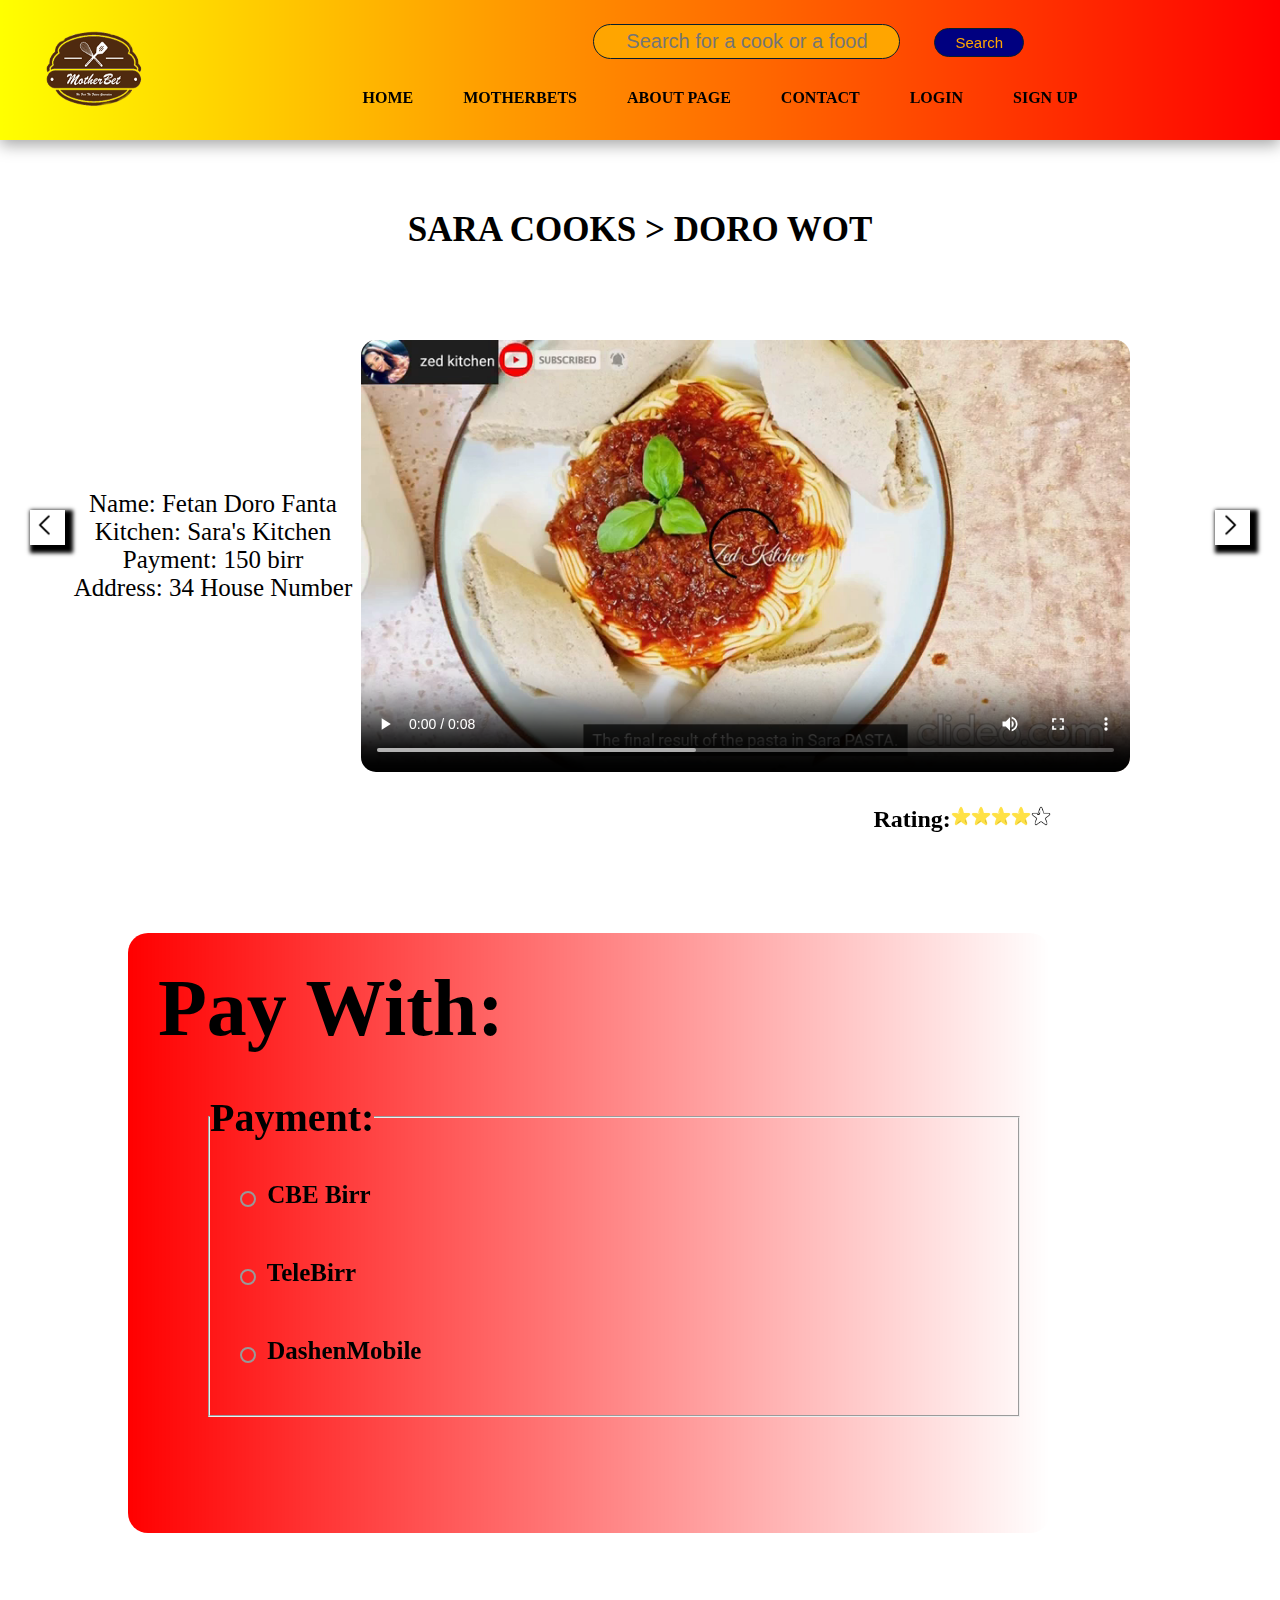
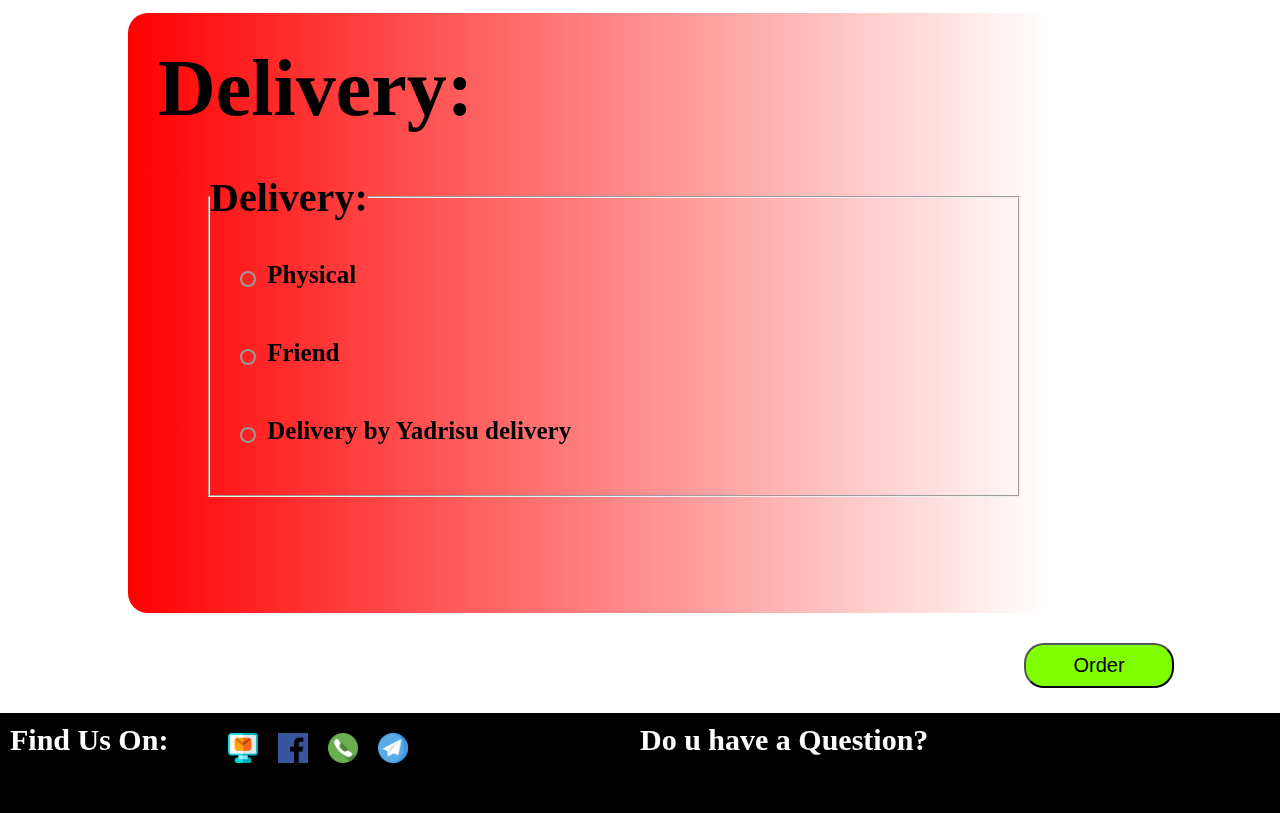
<file: src/Order.html>
<!DOCTYPE html>
<html lang="en">
<head>
    <meta charset="UTF-8">
    <meta http-equiv="X-UA-Compatible" content="IE=edge">
    <meta name="viewport" content="width=device-width, initial-scale=1.0">
    <meta name="description" content="Online Food ordering and delivering">
    <title>Order</title>
    <link rel="stylesheet" href="header.css">
    <link rel="stylesheet" href="Order.css">
    <link rel="stylesheet" href="footer.css">
    <link rel="stylesheet" href="media_query.css">
</head>

<body>
    <header class="header">
        <div class="header__comps">
            <section class="header__comps__brand">
                <a href="Home.html"><img class="header__comps__brand" src="images/Brand.png" alt="The brand of MotherBets Company having colors of chocholate" width="250" height="150px"></a>
            </section>
    
            <section class="header__comps__search_bar">
                    <label class='food_search' for="fname"><span></span></label>
                    <input class="header__comps__search_bar__search_form  submitt  input_taker" type="text" id="fname" name="fname" placeholder="Search for a cook or a food">
                    <a href="Foods.html"><input class='food_search  submitt  header__comps__search_bar__submit_btn' type="submit" value="Search"/></a>
            </section>
            <section class="header__comps__navs_container">
                <a href="#" class="header__comps__navs_container__toggle_button">
                    <span class="bar"></span>
                    <span class="bar"></span>
                    <span class="bar"></span>
                </a>
                <nav class="navbr">
                    <ul class="navbr__navs">
                        <li class="navbr__navs__active navbr__navs__navs_individuals">
                            <a class="hover__changed__sub_nav__sub___anchor"href="Home.html">Home</a>
                        </li>
                        <li class="navbr__navs__navs_individuals">
                            <a class="hover__changed__sub_nav__sub___anchor"href="MotherBets.html"> MotherBets</a>
                        </li>
                        <li class="navbr__navs__navs_individuals"><a class="hover__changed__sub_nav__sub___anchor" href="About_page.html">About Page</a></li>
                        <li class="navbr__navs__navs_individuals">
                            <a class="hover__changed__sub_nav__sub___anchor"href="Contacts.html"> Contact</a>
                        </li>
                        <li class="navbr__navs__hover_changed navbr__navs__navs_individuals">
                            <span class="navbr__navs__navs_individuals__span">Login
                            </span>
                            <ul class="hover__changed__sub_nav">
                                <li class="hover__changed__sub_nav__sub_"><a class="hover__changed__sub_nav__sub___anchor" href="#">Login as Cook</a></li>
                                <li class="hover__changed__sub_nav__sub_"><a class="hover__changed__sub_nav__sub___anchor" href="Login.html">Login as Student</a></li>
                                
                            </ul>
                        </li>
                        <li class="navbr__navs__hover_changed navbr__navs__navs_individuals">
                            <span class="navbr__navs__navs_individuals__span">Sign Up</span>
                            <ul class="hover__changed__sub_nav">
                                <li class="hover__changed__sub_nav__sub_"><a class="hover__changed__sub_nav__sub___anchor"href="#">Sign up as Cook</a></li>
                                <li class="hover__changed__sub_nav__sub_"><a class="hover__changed__sub_nav__sub___anchor"href="Sign up.html">Sign up as Student</a></li>
                            </ul>
                        </li>
                    </ul>
                </nav>
            </section>
        </div>
    </header>

    <main class="main_component_1">
        <h1 class="kitchen_and_food"> SARA COOKS > DORO WOT</h1>
        <section class="Ordering_food">
            <section class="_icon _icon_1">
                <img src="images/Icons/Left-pointer.ico" alt="Point to The other kitchens which we saw before" width="30px" height="30px">
            </section>
            
            <section class="food_info">

                    Name: Fetan Doro Fanta<br>
                    Kitchen: Sara's Kitchen <br>
                    Payment: 150 birr<br>
                    Address: 34 House Number
            </section>
            
            <section>
                <div>
                    <video class="food_video"src="videos/Pasta.mp4"  controls></video>
                </div>
                <div class="rating_container">
                    <h2 class="rating_lbl">Rating:</h2>
                    <img name="image" src="images/Icons/star1.ico" alt="This is the image thata shows The rating of the Kitchen" width="20px" height="20px">
                    <img name="image" src="images/Icons/star1.ico" alt="This is the image that vshows The rating of the Kitchen" width="20px" height="20px">
                    <img name="image" src="images/Icons/star1.ico" alt="This is the image that sbhows The rating of the Kitchen" width="20px" height="20px">
                    <img name="image" src="images/Icons/star1.ico" alt="This is the image that shnows The rating of the Kitchen" width="20px" height="20px">
                    <img name="image" src="images/Icons/star0.ico" alt="This is the image that shofws The rating of the Kitchen" width="20px" height="20px">
                </div>    
            </section>
            
            <section class="_icon _icon_2">
                <img src="images/Icons/Right-pointer.ico" alt="Point to The other kitchens" width="30px" height="30px">
            </section>
            <section class="finder_where">
                <div class="first"></div>
                <div class="second"></div>
                <div class="third"></div>
            </section>
        </section>
        <section class="pay_deliver">
            <section class="payment">
                <h1 class="pay_with">Pay With:</h1>
                <fieldset class="fieldset">
                    <legend class="label">Payment:</legend>
                    <div class="taker">
                        <input type="radio" class="inputt" id="CBE" name="Payment"  value="CBEBirr">
                        <label for="CBE">CBE Birr</label><br>
                    </div>
                    <div class="taker">
                        <input type="radio" class="inputt" id="Telebirr" name="Payment" value="Telebirr">
                        <label for="Telebirr">TeleBirr</label><br>
                    </div>
                    <div class="taker">
                        <input type="radio" class="inputt" id="Dashenbanking" name="Payment" value="Dashen Banking">
                        <label for="Dashenbanking">DashenMobile</label><br>
                    </div>
                </fieldset>
            
            </section>
            <section class="delivery">
                <h1 class="deliver_with">Delivery:</h1>
                    <fieldset class="fieldset">
                        <legend class="label">Delivery:</legend>
                        <div class="taker">
                            <input type="radio" class="inputt" id="physical" name="Delivery"  value="Physical">
                            <label for="physical">Physical</label><br>
                        </div>
                        <div class="taker">
                            <input type="radio" class="inputt" id="Friend" name="Delivery" value="friend">
                            <label for="Friend">Friend</label><br>
                        </div>
                        <div class="taker">
                            <input type="radio" class="inputt" id="delivery" name="Delivery" value="Delivery">
                            <label for="delivery" >Delivery by Yadrisu delivery</label><br>
                        </div>
                    </fieldset>
            </section>
        </section>
        <section>
                <button class="order_btn">Order</button>
        </section>
    
    </main>
    <footer class="footer">
        <div class="footer__social_medias">
            <span class="footer__social_medias__inline-nav">Find Us On:</span>
            <ul class="footer__social__medias__medias">
                <li><a href="mailto:olexyit@gmail.com"><img class="footer__social__medias__img" src="images/Icons/Email.ico" alt="email icon that redirects us to email" width="30px" height="30px"></a></li>
                <li><a href="https://facebook.com"><img class="footer__social__medias__img" src="images/Icons/Facebook.ico" alt="facebook icon redirecting us to facebook" width="30px" height="30px"></a></li>
                <li><a href="tel:+251979657127"><img class="footer__social__medias__img" src="images/Icons/Phone.ico" alt="phone item help us to call" width="30px" height="30px"></a></li>
                <li><a href="t.me/@oliyitu"><img class="footer__social__medias__img" src="images/Icons/Telegram.ico" alt="Telegram icon that redirecting us to Telegram" width="30px" height="30px"></a></li>
            </ul>
        </div>
        <div class="footer__QandA">
            <a class="footer__QandA" href="Contacts.html#question">Do u have a Question?</a>
        </div>
    </footer>
    <script src="home.js"></script>
</body>
</html>
</file>
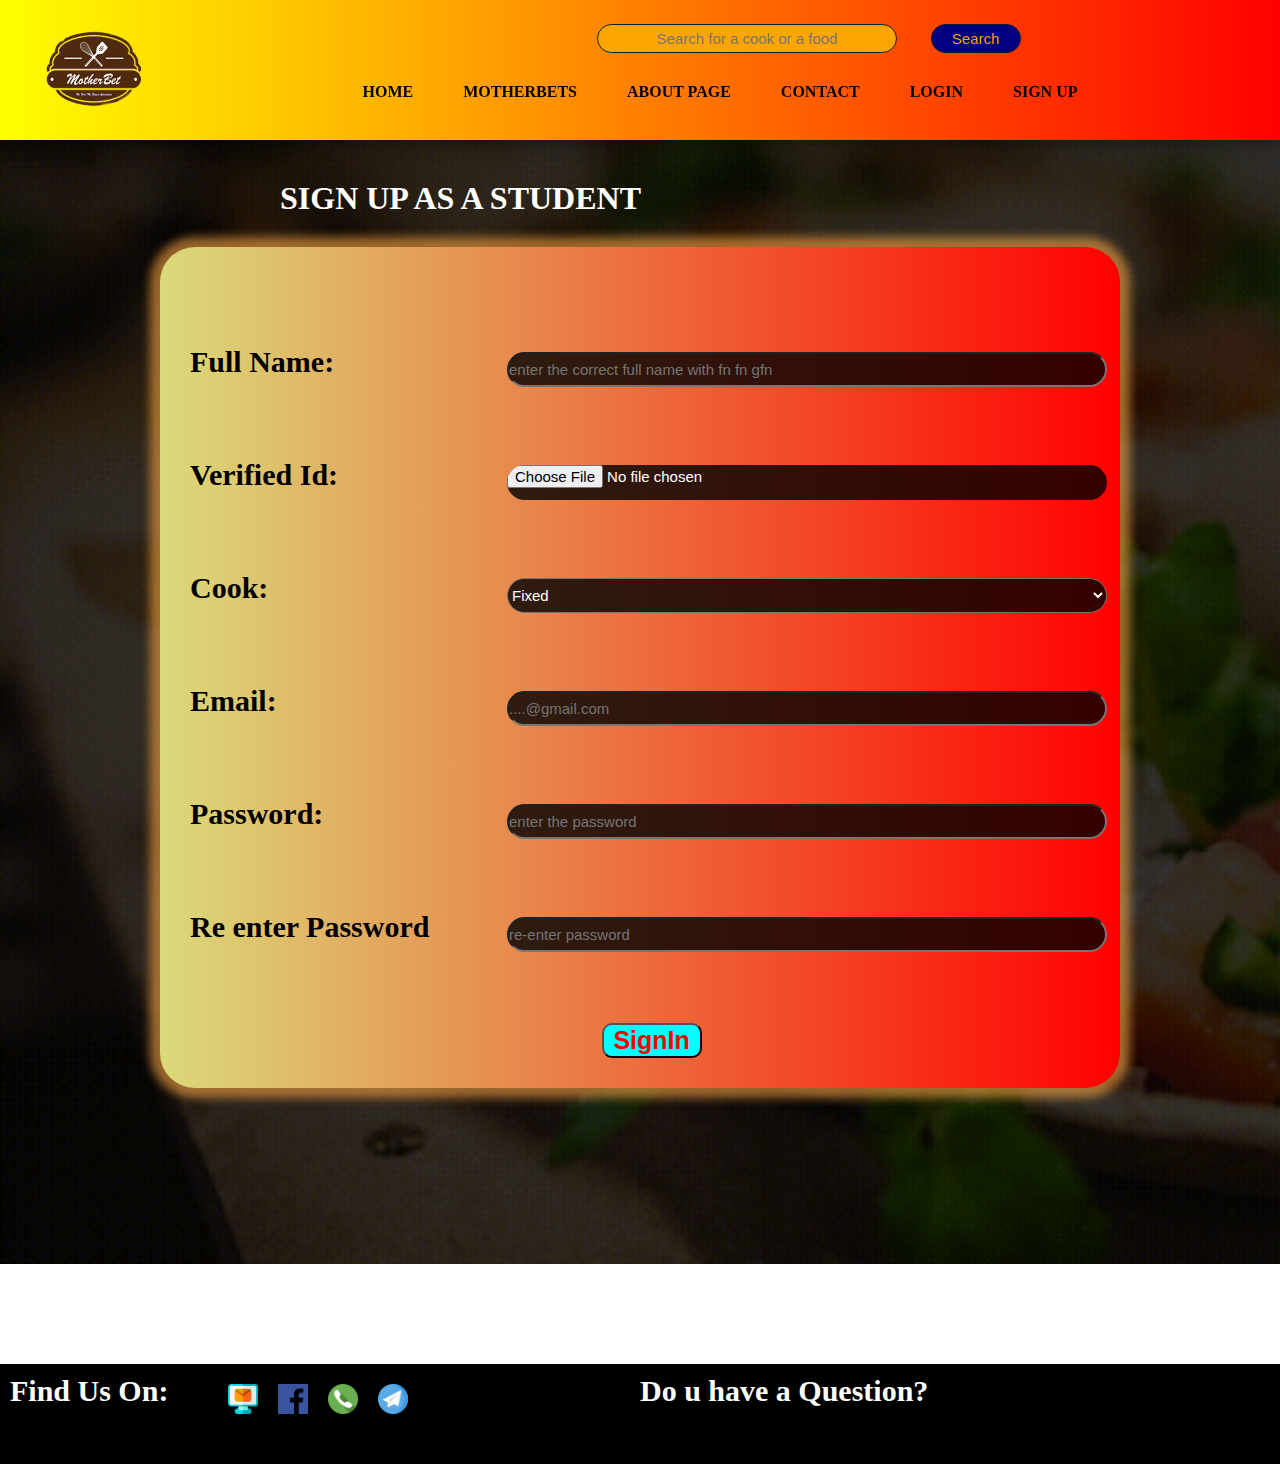
<file: src/Sign up.html>
<!DOCTYPE html>
<html lang="en">
<head>
    <meta charset="UTF-8">
    <meta http-equiv="X-UA-Compatible" content="IE=edge">
    <meta name="viewport" content="width=device-width, initial-scale=1.0">
    <meta name="description" content="Online Food ordering and delivering">
    <title>Sign up page</title>
    <link rel="stylesheet" href="Sign up.css">
</head>

<body>
    <header class="header">
        <div class="header__comps">
            <section class="header__comps__brand">
                <a href="Home.html"><img class="header__comps__brand" src="images/Brand.png" alt="The brand of MotherBets Company having colors of chocholate" width="250" height="150px"></a>
            </section>
    
            <section class="header__comps__search_bar">
                    <label class='food_search' for="fname"><span></span></label>
                    <input class="header__comps__search_bar__search_form  submitt  input_taker" type="text" id="fname" name="fname" placeholder="Search for a cook or a food">
                    <a href="Foods.html"><input class='food_search  submitt  header__comps__search_bar__submit_btn' type="submit" value="Search"/></a>
            </section>
            <section class="header__comps__navs_container">
                <a href="#" class="header__comps__navs_container__toggle_button">
                    <span class="bar"></span>
                    <span class="bar"></span>
                    <span class="bar"></span>
                </a>
                <nav class="navbr">
                    <ul class="navbr__navs">
                        <li class="navbr__navs__active navbr__navs__navs_individuals">
                            <a class="hover__changed__sub_nav__sub___anchor"href="Home.html">Home</a>
                        </li>
                        <li class="navbr__navs__navs_individuals">
                            <a class="hover__changed__sub_nav__sub___anchor"href="MotherBets.html"> MotherBets</a>
                        </li>
                        <li class="navbr__navs__navs_individuals"><a class="hover__changed__sub_nav__sub___anchor" href="About_page.html">About Page</a></li>
                        <li class="navbr__navs__navs_individuals">
                            <a class="hover__changed__sub_nav__sub___anchor"href="Contacts.html"> Contact</a>
                        </li>
                        <li class="navbr__navs__hover_changed navbr__navs__navs_individuals">
                            <span class="navbr__navs__navs_individuals__span">Login
                            </span>
                            <ul class="hover__changed__sub_nav">
                                <li class="hover__changed__sub_nav__sub_"><a class="hover__changed__sub_nav__sub___anchor" href="Login.html">Login as Cook</a></li>
                                <li class="hover__changed__sub_nav__sub_"><a class="hover__changed__sub_nav__sub___anchor" href="Login.html">Login as Student</a></li>
                                
                            </ul>
                        </li>
                        <li class="navbr__navs__hover_changed navbr__navs__navs_individuals">
                            <span class="navbr__navs__navs_individuals__span">Sign Up</span>
                            <ul class="hover__changed__sub_nav">
                                <li class="hover__changed__sub_nav__sub_"><a class="hover__changed__sub_nav__sub___anchor"href="Sign up.html">Sign up as Cook</a></li>
                                <li class="hover__changed__sub_nav__sub_"><a class="hover__changed__sub_nav__sub___anchor"href="Sign up.html">Sign up as Student</a></li>
                            </ul>
                        </li>
                    </ul>
                </nav>
            </section>
        </div>
    </header>
    <main class="main_page">
        <div class="background">
            <div class="login_form">
                <h1 class="login_label">SIGN UP AS A STUDENT</h1>
                <section class="info_taker">
                    <form class="forms" action="">
                        <div>
                        <section class="form_takers">
                            <label class="form form_" for="fname">Full Name:</label>
                            <input id="name" type="text formss" id="fname" placeholder="enter the correct full name with fn fn gfn"><br>
                        </section>
                        <section class="form_takers">
                            <label class="form form_1"for="vid">Verified Id:</label>
                            <input id="file" class="input_file formss" type="file" id="vid" name="vid" accept="application/pdf"><br>
                        </section>
                        <section class="form_takers">
                        <label class="form form_2"for="cook">Cook:</label>
                        <select id="cook" class="form_11 formss" name="cook" id="cook">
                            <option value="Fixed">Fixed</option>
                            <option value="Varied">Varied</option>
                        </select><br>
                        </section>
                        <section class="form_takers">
                        <label class="form"for="email">Email:</label>
                        <input class="form_3 formss" id='email'type="email" placeholder="....@gmail.com"><br>
                        </section>
                        <section class="form_takers">
                        <label class="form" for="password">Password:</label>
                        <input class="form_4 formss" placeholder="enter the password" id="password" type="password"><br>
                        </section>
                        <section class="form_takers">
                        <label  class="form" for="password2" >Re enter Password</label>
                        <input  class="form_5 formss"type="password" name="password" id="password2" placeholder="re-enter password"><br>
                        </section>

                        </div>
                        <input type="button" onclick="sign_inner()"class="button_for submit" value="SignIn"></input>
                    </form>
                </section>
            </div>
        </div>
    </main>
    <footer class="footer">
        <div class="footer__social_medias">
            <span class="footer__social_medias__inline-nav">Find Us On:</span>
            <ul class="footer__social__medias__medias">
                <li><a href="mailto:olexyit@gmail.com"><img class="footer__social__medias__img" src="images/Icons/Email.ico" alt="email icon that redirects us to email" width="30px" height="30px"></a></li>
                <li><a href="https://facebook.com"><img class="footer__social__medias__img" src="images/Icons/Facebook.ico" alt="facebook icon redirecting us to facebook" width="30px" height="30px"></a></li>
                <li><a href="tel:+251979657127"><img class="footer__social__medias__img" src="images/Icons/Phone.ico" alt="phone item help us to call" width="30px" height="30px"></a></li>
                <li><a href="t.me/@oliyitu"><img class="footer__social__medias__img" src="images/Icons/Telegram.ico" alt="Telegram icon that redirecting us to Telegram" width="30px" height="30px"></a></li>
            </ul>
        </div>
        <div class="footer__QandA">
            <a class="footer__QandA" href="Contacts.html#question">Do u have a Question?</a>
        </div>
    </footer>
    <script src="home.js"></script>
    <script src="Sign up.js"></script>
</body>
</html>
</file>
<file: src/Contacts.css>
*{
    padding: 0;
    margin: 0;
    text-decoration: none;
    list-style-type: none;
    box-sizing: border-box;
}
body{
  
        font-family: "Lucida Console", "Brush Script MT", serif;
        font-weight: bold;
     
  color: white !important;
}
.videos{
    z-index: 0px;
}
/* Header */
.header{
    min-height: 140px;
    background-color: white;
    background-image: linear-gradient(90deg,rgba(255,0,0,0) 0%,rgba(255,0,0,1) 100%);
    box-shadow: rgba(0, 0, 0, 0.35) 0px 5px 15px;
    position: sticky;
    top: 0px;
    opacity: 1;
    z-index: 100px;
    background-size: cover;
    min-width: 950px;
    
}
.header:hover{
    background-color: yellow;
    transition: all 2s;
}

.header__comps{
    width: 100%;
    display: grid;
    grid-gap: 10px;
    text-align: center;
}
.header__comps__search_bar{
    grid-row: 1 / 2;
    grid-column: 2 / 3;
    margin-top: 1.5em;
}
.header__comps__navs_container{
    grid-row: 2 / 3;
    grid-column: 2 / 3;

}
.navbr__navs{
    margin-top: 20px;
    padding: 0px;
    display: flex;
    flex-wrap: wrap;
    
}
.header__comps__brand{
    max-width: 150px;
    height: 100px;
    grid-row: 1/4;
    margin-top: 0.6em;
    margin-left: 4%;
}
.navbr__navs__hover_changed{
    position: relative;
}
.hover__changed__sub_nav{
    display: none;
    position: absolute;
    background-image: linear-gradient(180deg, rgba(255,255,0,0.4) 0%, rgba(255, 0, 0, 0.7));
    top:19px;
    min-width: 180px;
    padding:20px 0px;
}
.hover__changed__sub_nav__sub_:hover{
    background-color: rgba(80, 80, 80, 0.3);
    box-shadow: rgba(0, 0, 0, 0.35) 0px 5px 15px;
}

.navbr__navs__navs_individuals{
    
    margin: 0 25px;
    text-transform: uppercase;
    max-height: 20px;
    color: black;
    font-weight: bold;
}
.hover__changed__sub_nav__sub___anchor{
    color: black;
}
.navbr__navs__navs_individuals > .hover__changed__sub_nav__sub___anchor:hover,
 .navbr__navs__navs_individuals > .hover__changed__sub_nav__sub_, 
         .navbr__navs__hover_changed > .navbr__navs__navs_individuals__span:hover{
    background-color: rgba(80, 80, 80, 0.3);
    box-shadow: rgba(0, 0, 0, 0.35) 0px 5px 15px;

}
.navbr__navs__hover_changed:hover .hover__changed__sub_nav{
    display: block;
    box-shadow: rgba(0, 0, 0, 0.35) 0px 5px 15px;
    border-radius: 10px;
}
.header__comps__search_bar__search_form{
    text-align: center;
    background-color: orange; 
    border-radius: 29px; 
    border: 1px solid #081F2D; 
    color: blue; 
    font-size: 15px; 
    padding: 5px 20px; 
    cursor: pointer; 
    transition: 0.3s;
    min-width: 300px;
    max-width: 400px;
}
.header__comps__search_bar__submit_btn{
    background-color: rgb(0, 0, 128); 
    border-radius: 29px; 
    border: 1px solid #081F2D; 
    color: orange; 
    font-size: 15px; 
    padding: 5px 20px; 
    cursor: pointer; 
    transition: 0.3s;
    margin-left: 30px; 
    }
    
.header__comps__search_bar__submit_btn:hover{ 
    transition: 0.3s; 
    box-shadow: rgba(0, 0, 0, 0.35) 0px 5px 15px;   
}
.header__comps__navs_container__toggle_button{
    display: none;
    position: absolute;
    top: 50px;
    right: 100px;
    flex-direction: column;
    justify-content: space-between;
    width: 40px;
    height: 30px;
}.header__comps__navs_container__toggle_button .bar{
    height: 10px;
    width: 100%;
    background-color: white;
    border-radius: 10px;
}
.social_medias__real{
    color: white;
    background-color: green;
}


/* Footer */
.footer_class{
    min-height: 800px;
    margin-top: 20px;
    min-width: 950px;
    left: 0;
    bottom: 0;
    width: 100%;
    background-color: black;
    color: white;
    text-align: center;
    margin-top: 100px;
    z-index: 10px;
    display: grid;
    grid-template-columns: 1fr 2fr;
    gap: 60px;
}
.footer_class__social_medias{
    grid-row:1 / 3;
    margin: 100px auto;
}
.social_medias__inline-navigation{
    font-size: 30px;
    font-family: cursive;
}
.social_medias__real{
    font-size: 35px;
    color: white;
}
.add_info__copy_right{
    grid-row: 3;
    grid-column: span 2;
    padding: 4em;
 }
 .add_info__question{
    margin-top: 40px;
 }

.add_info__question *{
    font-size: 30px;
    margin: 20px 0px;
    
}
.question__input{
    min-width: 500px;
}
.social_medias__socials_li{
    margin: 50px 40px;   
}
.add_info__location{
    margin-top: 50px;
}
.add_info__location__h1{
    margin: 20px;
}
.question__input{
    border-radius: 15px;
}



@media (max-width: 1000px){
    .header__comps__navs_container__toggle_button{
            margin-left: 100px;
            margin-top: 30px;
            display: flex;
            background-color: inherit;
        }
        .navbr{
            display: none;
            width: 100%;
        }
        .navbr__navs{
            flex-direction: column;
            width: 100%;
        }
        .navbr__navs .navbr__navs__navs_individuals{
           text-align: left;
        }
        .navbr.active{
            display: flex;
        }
        .navbr__navs__navs_individuals{
            padding: 20px;
        }
        .header__comps__search_bar__search_form{
            min-height: 30px;
            font-size: larger;
            margin-left: -70px;
            min-width: 500px;
    
        
        }
        .header{
            min-height: 160px;
        }
        .navbr__navs__navs_individuals, 
        .hover__changed__sub_nav__sub_ > .hover__changed__sub_nav__sub___anchor , 
        .navbr__navs__hover_changed{
            font-size: 30px;
            color: black;
           margin-bottom: 10px;
        }
        .footer_class{
            display: flex;
            flex-direction:column;
            gap: 70px;
        }
        .footer_class :nth-child(1){order: 1;}
        .footer_class :nth-child(2){order: 2;}
        .footer_class :nth-child(4){order: 3;}
        .footer_class :nth-child(3){order: 4;}
        .socials{
            display: grid;
            grid-template-columns: 300px 300px;
            gap: 20px;
        }
    }
</file>
<file: src/Foods.css>
*{
    padding: 0;
    margin: 0;
    text-decoration: none;
    list-style-type: none;
    box-sizing: border-box;
}
body{
  
        font-family: "Lucida Console", "Brush Script MT", serif;
        font-weight: bold;
     
  
    min-height: 100vh; 
}
.videos{
    z-index: 0px;
}
/* Header */
.header{
    min-height: 140px;
    background-color: white;
    background-image: linear-gradient(90deg,rgba(255,0,0,0) 0%,rgba(255,0,0,1) 100%);
    box-shadow: rgba(0, 0, 0, 0.35) 0px 5px 15px;
    position: sticky;
    top: 0px;
    opacity: 1;
    z-index: 100px;
    background-size: cover;
    min-width: 950px;
    
}
.header:hover{
    background-color: yellow;
    transition: all 2s;
}
.header__comps{
    width: 100%;
    display: grid;
    grid-gap: 10px;
    text-align: center;
}
.header__comps__search_bar{
    grid-row: 1 / 2;
    grid-column: 2 / 3;
    margin-top: 1.5em;
}
.header__comps__navs_container{
    grid-row: 2 / 3;
    grid-column: 2 / 3;

}
.navbr__navs{
    margin-top: 20px;
    padding: 0px;
    display: flex;
    flex-wrap: wrap;
    
}
.header__comps__brand{
    max-width: 150px;
    height: 100px;
    grid-row: 1/4;
    margin-top: 0.6em;
    margin-left: 4%;
}
.navbr__navs__hover_changed{
    position: relative;
}
.hover__changed__sub_nav{
    display: none;
    position: absolute;
    background-image: linear-gradient(180deg, rgba(255,255,0,0.4) 0%, rgba(255, 0, 0, 0.7));
    top:19px;
    min-width: 180px;
    padding:20px 0px;
}
.hover__changed__sub_nav__sub_:hover{
    background-color: rgba(80, 80, 80, 0.3);
    box-shadow: rgba(0, 0, 0, 0.35) 0px 5px 15px;
}

.navbr__navs__navs_individuals{
    
    margin: 0 25px;
    text-transform: uppercase;
    max-height: 20px;
    color: black;
    font-weight: bold;
}
.hover__changed__sub_nav__sub___anchor{
    color: black;
}
.navbr__navs__navs_individuals > .hover__changed__sub_nav__sub___anchor:hover,
 .navbr__navs__navs_individuals > .hover__changed__sub_nav__sub_, 
         .navbr__navs__hover_changed > .navbr__navs__navs_individuals__span:hover{
    background-color: rgba(80, 80, 80, 0.3);
    box-shadow: rgba(0, 0, 0, 0.35) 0px 5px 15px;

}
.navbr__navs__hover_changed:hover .hover__changed__sub_nav{
    display: block;
    box-shadow: rgba(0, 0, 0, 0.35) 0px 5px 15px;
    border-radius: 10px;
}
.header__comps__search_bar__search_form{
    text-align: center;
    background-color: orange; 
    border-radius: 29px; 
    border: 1px solid #081F2D; 
    color: blue; 
    font-size: 15px; 
    padding: 5px 20px; 
    cursor: pointer; 
    transition: 0.3s;
    min-width: 300px;
    max-width: 400px;
}
.header__comps__search_bar__submit_btn{
    background-color: rgb(0, 0, 128); 
    border-radius: 29px; 
    border: 1px solid #081F2D; 
    color: orange; 
    font-size: 15px; 
    padding: 5px 20px; 
    cursor: pointer; 
    transition: 0.3s;
    margin-left: 30px; 
    }
    
.header__comps__search_bar__submit_btn:hover{ 
    transition: 0.3s; 
    box-shadow: rgba(0, 0, 0, 0.35) 0px 5px 15px;   
}
.header__comps__navs_container__toggle_button{
    display: none;
    position: absolute;
    top: 50px;
    right: 100px;
    flex-direction: column;
    justify-content: space-between;
    width: 40px;
    height: 30px;
}.header__comps__navs_container__toggle_button .bar{
    height: 10px;
    width: 100%;
    background-color: white;
    border-radius: 10px;
}
@media (max-width: 1000px){
.header__comps__navs_container__toggle_button{
        margin-left: 100px;
        margin-top: 30px;
        display: flex;
        background-color: inherit;
    }
    .navbr{
        display: none;
        width: 100%;
    }
    .navbr__navs{
        flex-direction: column;
        width: 100%;
    }
    .navbr__navs .navbr__navs__navs_individuals{
       text-align: left;
    }
    .navbr.active{
        display: flex;
    }
    .navbr__navs__navs_individuals{
        padding: 20px;
    }
    .header__comps__search_bar__search_form{
        min-height: 30px;
        font-size: larger;
        margin-left: -70px;
        min-width: 500px;

    
    }
    .header{
        min-height: 160px;
    }
    .navbr__navs__navs_individuals, 
    .hover__changed__sub_nav__sub_ > .hover__changed__sub_nav__sub___anchor , 
    .navbr__navs__hover_changed{
        font-size: 30px;
        color: black;
       margin-bottom: 10px;
    }
    .content_1{
        font-size: 50px;
    }
    .under_header{
        font-size: 70px;
    }
    .footer{
        margin-bottom:0px;
    }
    .main_content_1{
        flex-direction: column;
        justify-content: space-between;
        min-width: 950px;
        margin: 40px auto;
        margin-top: 0px;
        border-collapse: collapse;
    }
    ._icon{
        display: none;
    }
    .content_1{
        margin: 100px auto;
        font-size: 24px;
}
}

.table__tr__td:nth-child(2), .table__tr__td:nth-child(3){
    font-size: 20px;
}

.images_food{
    box-shadow: 5px 5px 10px 5px black;
    border-radius: 25px;
}
.star__image{
    margin: 0px;
}
.images_food:hover{
    width: 245px;
    height: 325px;
}
.table__tr__td *{
    color: black;
    box-shadow: 0px 0px 4px 2px black;
}
.table{
    box-shadow: 0px 0px 15px 10px black;
}
.kitchen{
    padding: 50px;
    margin: 30px auto;
    text-align: center;
    font-size: 4em;
}
.rating_lbl{
    font-size: 0.5em;
    display: inline;
}
.table{
    font-family: arial, sans-serif;
    /* border: 10px solid #1a1a1a; */
    /* border-collapse: collapse; */
    text-align: center;
    font-size: 1.5em;

  }
  .table__tr{
    margin-top: 30px;

  }
  .main_page{
    display: flex;
    flex-direction: row;
  }
  .table__tr{
    font-size: 1.2em;
    border: 10px solid #4a4a4a;
    margin-top: 30px;
  }
  .table__tr__td, .table__tr__th {
    /* border-bottom: 10px solid #4a4a4a; */
    /* border-top: 10px solid #4a4a4a; */
    text-align: center;
    padding: 8px;
  }
  
  .table__tr:nth-child(odd) {
    background-color: #dddddd;
  }

._icon{
    width: 40px;
    height: 40px;
    box-shadow: 5px 5px 5px 5px #081F2D;
    position: sticky;
    top: 50%;
    margin: 40px;
    margin-top: 300px;
    
}
.footer{
    display: grid !important;
    grid-template-columns: 1fr 1fr !important;
    min-width: 950px;
    min-height: 100px;
    margin-top: 100px;
    background-color: black;
    color: white;
    width: 100%;
}
.footer__social__medias__medias{
    display: flex;
    margin-left: 50px;
}
.footer__social__medias__medias .footer__social__medias__img{
   margin: 10px;
}
.footer__social_medias__inline-na{
   margin-top: 10px;
}
.footer__social_medias{
    padding: 10px;
    display: flex;
    color: white;
    font-size: 30px;
}
.footer__QandA{
    margin-top: 10px;
    color: white;
    font-size: 30px;
}
</file>
<file: src/MotherBets.css>
*{
    padding: 0;
    margin: 0;
    text-decoration: none;
    list-style-type: none;
    box-sizing: border-box;
}
body{
  
        font-family: "Lucida Console", "Brush Script MT", serif;
        font-weight: bold;
     
  
    min-height: 100vh; 
}
.videos{
    z-index: 0px;
}
/* Header */
.header{
    min-height: 140px;
    background-color: white;
    background-image: linear-gradient(90deg,rgba(255,0,0,0) 0%,rgba(255,0,0,1) 100%);
    box-shadow: rgba(0, 0, 0, 0.35) 0px 5px 15px;
    position: sticky;
    top: 0px;
    opacity: 1;
    z-index: 100px;
    background-size: cover;
    min-width: 950px;
    
}
.header:hover{
    background-color: yellow;
    transition: all 2s;
}
.header__comps{
    width: 100%;
    display: grid;
    grid-gap: 10px;
    text-align: center;
}
.header__comps__search_bar{
    grid-row: 1 / 2;
    grid-column: 2 / 3;
    margin-top: 1.5em;
}
.header__comps__navs_container{
    grid-row: 2 / 3;
    grid-column: 2 / 3;

}
.navbr__navs{
    margin-top: 20px;
    padding: 0px;
    display: flex;
    flex-wrap: wrap;
    
}
.header__comps__brand{
    max-width: 150px;
    height: 100px;
    grid-row: 1/4;
    margin-top: 0.6em;
    margin-left: 4%;
}
.navbr__navs__hover_changed{
    position: relative;
}
.hover__changed__sub_nav{
    display: none;
    position: absolute;
    background-image: linear-gradient(180deg, rgba(255,255,0,0.4) 0%, rgba(255, 0, 0, 0.7));
    top:19px;
    min-width: 180px;
    padding:20px 0px;
}
.hover__changed__sub_nav__sub_:hover{
    background-color: rgba(80, 80, 80, 0.3);
    box-shadow: rgba(0, 0, 0, 0.35) 0px 5px 15px;
}

.navbr__navs__navs_individuals{
    
    margin: 0 25px;
    text-transform: uppercase;
    max-height: 20px;
    color: black;
    font-weight: bold;
}
.hover__changed__sub_nav__sub___anchor{
    color: black;
}
.navbr__navs__navs_individuals > .hover__changed__sub_nav__sub___anchor:hover,
 .navbr__navs__navs_individuals > .hover__changed__sub_nav__sub_, 
         .navbr__navs__hover_changed > .navbr__navs__navs_individuals__span:hover{
    background-color: rgba(80, 80, 80, 0.3);
    box-shadow: rgba(0, 0, 0, 0.35) 0px 5px 15px;

}
.navbr__navs__hover_changed:hover .hover__changed__sub_nav{
    display: block;
    box-shadow: rgba(0, 0, 0, 0.35) 0px 5px 15px;
    border-radius: 10px;
}
.header__comps__search_bar__search_form{
    text-align: center;
    background-color: orange; 
    border-radius: 29px; 
    border: 1px solid #081F2D; 
    color: orange; 
    font-size: 15px; 
    padding: 5px 20px; 
    cursor: pointer; 
    transition: 0.3s;
    min-width: 300px;
    max-width: 400px;
}
.header__comps__search_bar__submit_btn{
    background-color: rgb(0, 0, 128); 
    border-radius: 29px; 
    border: 1px solid #081F2D; 
    color: orange; 
    font-size: 15px; 
    padding: 5px 20px; 
    cursor: pointer; 
    transition: 0.3s;
    margin-left: 30px; 
    }
    
.header__comps__search_bar__submit_btn:hover{ 
    transition: 0.3s; 
    box-shadow: rgba(0, 0, 0, 0.35) 0px 5px 15px;   
}
.header__comps__navs_container__toggle_button{
    display: none;
    position: absolute;
    top: 50px;
    right: 100px;
    flex-direction: column;
    justify-content: space-between;
    width: 40px;
    height: 30px;
}.header__comps__navs_container__toggle_button .bar{
    height: 10px;
    width: 100%;
    background-color: white;
    border-radius: 10px;
}


/* Main */
._icon{
    height: 30px;
    width: 30px;
    background-color: white;
    margin-top: 300px;
    box-shadow:  2px 2px 2px 2px #888888;
}
.kitchen_name > a{
    color: black;
}

.Kitchen_areas{
    text-align: center;
    padding: 50px;
    font-size: 30px;
    font-weight: bold;
}
.main_page{
    background-image: linear-gradient(180deg,#bababa 0%,  #5f5f5f 100%);
}

/* .icon_0{
    margin-left: 20px;
}
.icon_1{
    margin-right: 200px;
} */
.selector{
    max-width: 200px;
    height: 34px;
    font-size: 25px;
    background-image: linear-gradient(180deg, rgba(255,255,0,0.4) 0%, rgba(255, 0, 0, 0.7));
    color: black;
}
.pointers{
    background-image: linear-gradient(180deg, rgba(240,240,240) 0%, rgba(255,255,2550.9));
}
.Motherbets_data{
    width: 100%;
    display: flex;
    grid-template-columns: 1fr 1fr 1fr;
    flex-direction: row;
    flex-wrap: wrap;
    align-items: center;
    justify-content: center;
    gap: 50px;
  
}
main{
    min-width: 950px;
}
.Kitchen_{
    display: none;
}
/* .Kitchen{
    margin: 40px;
} */

.kitchen_name{
    text-align: center;
    margin-bottom: 20px;
}

.rating{
    padding: 0px;
    float: left;
}
.image_hotel{
    border-radius: 20px;
    box-shadow: 5px 10px 10px 10px #888888;
    margin-bottom: 20px;
    min-width: 450px;
    min-height: 450px;
}
@media(max-width:1525){
    .icon_1{
        display: none;
    }
}
@media(max-width:1462px){
    .Kitchen_4{
        display: block;
        margin: 40px;
    }
}

/* Footer */
.footer{
    display: grid !important;
    grid-template-columns: 1fr 1fr !important;
    min-width: 950px;
    min-height: 100px;
    margin-top: 100px;
    background-color: black;
    color: white;
    width: 100%;
}
.footer__social__medias__medias{
    display: flex;
    margin-left: 50px;
}
.footer__social__medias__medias .footer__social__medias__img{
   margin: 10px;
}
.footer__social_medias__inline-na{
   margin-top: 10px;
}
.footer__social_medias{
    padding: 10px;
    display: flex;
    color: white;
    font-size: 30px;
}
.footer__QandA{
    margin-top: 10px;
    color: white;
    font-size: 30px;
}

    

@media (max-width: 1000px){
    .header__comps__navs_container__toggle_button{
        margin-left: 100px;
        margin-top: 30px;
        display: flex;
        background-color: inherit;
    }
    .navbr{
        display: none;
        width: 100%;
    }
    .navbr__navs{
        flex-direction: column;
        width: 100%;
    }
    .navbr__navs .navbr__navs__navs_individuals{
       text-align: left;
    }
    .navbr.active{
        display: flex;
    }
    .navbr__navs__navs_individuals{
        padding: 20px;
    }
    .header__comps__search_bar__search_form{
        min-height: 30px;
        font-size: larger;
        margin-left: -70px;
        min-width: 500px;

    
    }
    .header{
        min-height: 160px;
    }
    .navbr__navs__navs_individuals, 
    .hover__changed__sub_nav__sub_ > .hover__changed__sub_nav__sub___anchor , 
    .navbr__navs__hover_changed{
        font-size: 30px;
        color: black;
       margin-bottom: 10px;
    }
    .Motherbets_data > li{
        max-width: 600px;
        margin-left: 30%;
    }

    .content_1{
        font-size: 50px;
    }
    .under_header{
        font-size: 70px;
    }
    ._icon{
        display: none;
    }
    .Motherbets_data{
        display: block;
    }
    .all_foods{
        display: block;
    }
    ._icon{
        margin-top: 20px;
        margin-bottom: 20px;
    }
    .footer_page{
        margin-bottom:0px;
    }
    .main_content_1{
        flex-direction: column;
        justify-content: space-between;
        max-width: 600px;
        margin: 40px auto;
        margin-top: 0px;
        border-collapse: collapse;
    }
    .Kitchen_{
        display: block;
        margin: 40px;
    }
    .content_1{
        margin: 100px auto;
        font-size: 24px;
    }
}
</file>
<file: src/Home.css>
*{
    padding: 0;
    margin: 0;
    text-decoration: none;
    list-style-type: none;
    box-sizing: border-box;
}
body{
  
        font-family: "Lucida Console", "Brush Script MT", serif;
        font-weight: bold;
     
  
    min-height: 100vh; 
}
.videos{
    z-index: 0px;
}
/* Header */
.header{
    min-height: 140px;
    background-color: white;
    background-image: linear-gradient(90deg,rgba(255,0,0,0) 0%,rgba(255,0,0,1) 100%);
    box-shadow: rgba(0, 0, 0, 0.35) 0px 5px 15px;
    position: sticky;
    top: 0px;
    opacity: 1;
    z-index: 100px;
    background-size: cover;
    min-width: 950px;
    
}
.header:hover{
    background-color: yellow;
    transition: all 2s;
}
.header__comps{
    width: 100%;
    display: grid;
    grid-gap: 10px;
    text-align: center;
}
.header__comps__search_bar{
    grid-row: 1 / 2;
    grid-column: 2 / 3;
    margin-top: 1.5em;
}
.header__comps__navs_container{
    grid-row: 2 / 3;
    grid-column: 2 / 3;

}
.navbr__navs{
    margin-top: 20px;
    padding: 0px;
    display: flex;
    flex-wrap: wrap;
    
}
.header__comps__brand{
    max-width: 150px;
    height: 100px;
    grid-row: 1/4;
    margin-top: 0.6em;
    margin-left: 4%;
}
.navbr__navs__hover_changed{
    position: relative;
}
.hover__changed__sub_nav{
    display: none;
    position: absolute;
    background-image: linear-gradient(180deg, rgba(255,255,0,0.4) 0%, rgba(255, 0, 0, 0.7));
    top:19px;
    min-width: 180px;
    padding:20px 0px;
}
.hover__changed__sub_nav__sub_:hover{
    background-color: rgba(80, 80, 80, 0.3);
    box-shadow: rgba(0, 0, 0, 0.35) 0px 5px 15px;
}

.navbr__navs__navs_individuals{
    
    margin: 0 25px;
    text-transform: uppercase;
    max-height: 20px;
    color: black;
    font-weight: bold;
}
.hover__changed__sub_nav__sub___anchor{
    color: black;
}
.navbr__navs__navs_individuals > .hover__changed__sub_nav__sub___anchor:hover,
 .navbr__navs__navs_individuals > .hover__changed__sub_nav__sub_, 
         .navbr__navs__hover_changed > .navbr__navs__navs_individuals__span:hover{
    background-color: rgba(80, 80, 80, 0.3);
    box-shadow: rgba(0, 0, 0, 0.35) 0px 5px 15px;

}
.navbr__navs__hover_changed:hover .hover__changed__sub_nav{
    display: block;
    box-shadow: rgba(0, 0, 0, 0.35) 0px 5px 15px;
    border-radius: 10px;
}
.header__comps__search_bar__search_form{
    text-align: center;
    background-color: orange; 
    border-radius: 29px; 
    border: 1px solid #081F2D; 
    color: blue; 
    font-size: 15px; 
    padding: 5px 20px; 
    cursor: pointer; 
    transition: 0.3s;
    min-width: 300px;
    max-width: 400px;
}
.header__comps__search_bar__submit_btn{
    background-color: rgb(0, 0, 128); 
    border-radius: 29px; 
    border: 1px solid #081F2D; 
    color: orange; 
    font-size: 15px; 
    padding: 5px 20px; 
    cursor: pointer; 
    transition: 0.3s;
    margin-left: 30px; 
    }
    
.header__comps__search_bar__submit_btn:hover{ 
    transition: 0.3s; 
    box-shadow: rgba(0, 0, 0, 0.35) 0px 5px 15px;   
}
.header__comps__navs_container__toggle_button{
    display: none;
    position: absolute;
    top: 50px;
    right: 100px;
    flex-direction: column;
    justify-content: space-between;
    width: 40px;
    height: 30px;
}.header__comps__navs_container__toggle_button .bar{
    height: 10px;
    width: 100%;
    background-color: white;
    border-radius: 10px;
}

/* Main */
.main_page{
    min-width: 950px;
    background-image: url('background.gif');
    background-repeat: no-repeat;
    background-size:cover;
    color: white;
    min-height: 700px;
}
.background{ 
    background-color: rgba(0, 0, 0, 0.8);
    margin: 0px;
    background-size: cover;

}
.main_page__upper_content__main_content_1{
    display: flex;
    grid-template-columns: 1fr 4fr 6fr 1fr;
}
._icon{
    height: 30px;
    width: 30px;
    background-color: white;
}
.main_page__upper_content__sponsor{
    border-radius: 15px;
    border: 15px solid white;
    width: 100%;
    margin-bottom: 30px;
    
}
.icon_{
    margin: 300px auto;
}
.main_page__upper_content__content_1{
    font-family: "Lucida Console", "Brush Script MT", cursive;
    font-weight: bold;
    margin: 268px auto;
    font-size: 24px;
}
.main_page__upper_content{
    text-align: center;
    font-family: "Lucida Console", "Brush Script MT", cursive;
    font-weight: bold;
    
}
.main_page__upper_content__rating_container{
    display: flex;
    float: right;
    margin-right: 100px;
}
.rating__container__stars{
    margin-top: 5px;
}


.finder_where{
    display: flex;
    margin-left: 45%;
}
.finder_where__finder{
    background-color: azure;
    width: 10px;
    height: 10px;
    border-radius: 10px;
    margin-bottom: 50px;
    margin-right: 10px;
}
.finder_where__first{
    background-color: #707070;
    width: 14px;
    height: 14px;
    margin-top: -3px;
    border-radius: 14px;
}
.main_page__upper_content__under_header{
    margin: 0px;
    padding-top: 100px;
    font-size: 40px;
    margin-bottom: 50px;
}
/* Footer */
.footer{
    display: grid !important;
    grid-template-columns: 1fr 1fr !important;
    min-width: 950px;
    min-height: 100px;
    margin-top: 100px;
    background-color: black;
    color: white;
    width: 100%;
}
.footer__social__medias__medias{
    display: flex;
    margin-left: 50px;
}
.footer__social__medias__medias .footer__social__medias__img{
   margin: 10px;
}
.footer__social_medias__inline-na{
   margin-top: 10px;
}
.footer__social_medias{
    padding: 10px;
    display: flex;
    color: white;
    font-size: 30px;
}
.footer__QandA{
    margin-top: 10px;
    color: white;
    font-size: 30px;
}

@media (max-width: 1000px){
    .header__comps__navs_container__toggle_button{
            margin-left: 100px;
            margin-top: 30px;
            display: flex;
            background-color: inherit;
        }
        .navbr{
            display: none;
            width: 100%;
        }
        .navbr__navs{
            flex-direction: column;
            width: 100%;
        }
        .navbr__navs .navbr__navs__navs_individuals{
           text-align: left;
        }
        .navbr.active{
            display: flex;
        }
        .navbr__navs__navs_individuals{
            padding: 20px;
        }
        .header__comps__search_bar__search_form{
            min-height: 30px;
            font-size: larger;
            margin-left: -70px;
            min-width: 500px;
    
        
        }
        .header{
            min-height: 160px;
        }
        .navbr__navs__navs_individuals, 
        .hover__changed__sub_nav__sub_ > .hover__changed__sub_nav__sub___anchor , 
        .navbr__navs__hover_changed{
            font-size: 30px;
            color: black;
           margin-bottom: 10px;
        }
        .footer{
            margin-bottom:0px;
        }
        ._icon{
            margin-top: 30px;
            margin-bottom: 30px;
        }
        .main_page__upper_content__main_content_1{
            flex-direction: column;
            justify-content: space-between;
            max-width: 600px;
            margin: 40px auto;
            margin-top: 0px;
            border-collapse: collapse;
        }
    
        .main_page__upper_content__content_1{
            margin: 100px auto;
            font-size: 24px;
        }
        .main_page__upper_content__content_1{
            font-size: 50px;
        }
        .main_page__upper_content__under_header{
            font-size: 70px;
        }
    }
    @media (max-width:350px && min-height:750px){
        .footer{
            position: fixed;
            bottom: 0px;
        }
    }
</file>
<file: src/Login.css>
*{
    padding: 0;
    margin: 0;
    text-decoration: none;
    list-style-type: none;
    box-sizing: border-box;
}
body{
  
        font-family: "Lucida Console", "Brush Script MT", serif;
        font-weight: bold;
     
  
    min-height: 100vh; 
}
.videos{
    z-index: 0px;
}
/* Header */
.header{
    min-height: 140px;
    background-color: white;
    background-image: linear-gradient(90deg,rgba(255,0,0,0) 0%,rgba(255,0,0,1) 100%);
    box-shadow: rgba(0, 0, 0, 0.35) 0px 5px 15px;
    position: sticky;
    top: 0px;
    opacity: 1;
    z-index: 100px;
    background-size: cover;
    min-width: 950px;
    
}
.header:hover{
    background-color: yellow;
    transition: all 2s;
}
.header__comps{
    width: 100%;
    display: grid;
    grid-gap: 10px;
    text-align: center;
}
.header__comps__search_bar{
    grid-row: 1 / 2;
    grid-column: 2 / 3;
    margin-top: 1.5em;
}
.header__comps__navs_container{
    grid-row: 2 / 3;
    grid-column: 2 / 3;

}
.navbr__navs{
    margin-top: 20px;
    padding: 0px;
    display: flex;
    flex-wrap: wrap;
    
}
.header__comps__brand{
    max-width: 150px;
    height: 100px;
    grid-row: 1/4;
    margin-top: 0.6em;
    margin-left: 4%;
}
.navbr__navs__hover_changed{
    position: relative;
}
.hover__changed__sub_nav{
    z-index: 10px;
    display: none;
    position: absolute;
    background-image: linear-gradient(180deg, rgba(255,255,0,1) 0%, rgba(255, 0, 0, 1));
    top:19px;
    min-width: 180px;
    padding:20px 0px;
}
.hover__changed__sub_nav__sub_:hover{
    background-color: rgba(80, 80, 80, 0.3);
    box-shadow: rgba(0, 0, 0, 0.35) 0px 5px 15px;
}

.navbr__navs__navs_individuals{
    
    margin: 0 25px;
    text-transform: uppercase;
    max-height: 20px;
    color: black;
    font-weight: bold;
}
.hover__changed__sub_nav__sub___anchor{
    color: black;
}
.navbr__navs__navs_individuals > .hover__changed__sub_nav__sub___anchor:hover,
 .navbr__navs__navs_individuals > .hover__changed__sub_nav__sub_, 
         .navbr__navs__hover_changed > .navbr__navs__navs_individuals__span:hover{
    background-color: rgba(80, 80, 80, 0.3);
    box-shadow: rgba(0, 0, 0, 0.35) 0px 5px 15px;

}
.navbr__navs__navs_individuals__span{
    z-index: 5px;
}
.navbr__navs__hover_changed:hover .hover__changed__sub_nav{
    display: block;
    box-shadow: rgba(0, 0, 0, 0.35) 0px 5px 15px;
    border-radius: 10px;
}
.header__comps__search_bar__search_form{
    text-align: center;
    background-color: orange; 
    border-radius: 29px; 
    border: 1px solid #081F2D; 
    color: blue; 
    font-size: 20px; 
    padding: 5px 20px; 
    cursor: pointer; 
    transition: 0.3s;
    min-width: 300px;
    max-width: 400px;
}
.header__comps__search_bar__submit_btn{
    background-color: rgb(0, 0, 128); 
    border-radius: 29px; 
    border: 1px solid #081F2D; 
    color: orange; 
    font-size: 15px; 
    padding: 5px 20px; 
    cursor: pointer; 
    transition: 0.3s;
    margin-left: 30px; 
    }
    
.header__comps__search_bar__submit_btn:hover{ 
    transition: 0.3s; 
    box-shadow: rgba(0, 0, 0, 0.35) 0px 5px 15px;   
}
.header__comps__navs_container__toggle_button{
    display: none;
    position: absolute;
    top: 50px;
    right: 100px;
    flex-direction: column;
    justify-content: space-between;
    width: 40px;
    height: 30px;
}.header__comps__navs_container__toggle_button .bar{
    height: 10px;
    width: 100%;
    background-color: white;
    border-radius: 10px;
}
@media (max-width: 1000px){
.header__comps__navs_container__toggle_button{
        margin-left: 100px;
        margin-top: 30px;
        display: flex;
        background-color: inherit;
    }
    .navbr{
        display: none;
        width: 100%;
    }
    .navbr__navs{
        flex-direction: column;
        width: 100%;
    }
    .navbr__navs .navbr__navs__navs_individuals{
       text-align: left;
    }
    .navbr.active{
        display: flex;
    }
    .navbr__navs__navs_individuals{
        padding: 20px;
    }
    .header__comps__search_bar__search_form{
        min-height: 30px;
        font-size: larger;
        margin-left: -70px;
        min-width: 500px;

    
    }
    .header{
        min-height: 160px;
    }
    .navbr__navs__navs_individuals, 
    .hover__changed__sub_nav__sub_ > .hover__changed__sub_nav__sub___anchor , 
    .navbr__navs__hover_changed{
        font-size: 30px;
        color: black;
       margin-bottom: 10px;
    }
    ._icon{
        margin-top: 20px;
        margin-bottom: 20px;
    }
    .content_1{
        margin: 100px auto;
        font-size: 24px;
    }
    .content_1{
        font-size: 50px;
    }
    .under_header{
        font-size: 70px;
    }
}
.background{ 
    background-color: rgba(0, 0, 0, 0.8);
    margin: 0px;
    height: inherit;
    min-height: 1124px;   
}
.main_content_1{
    display: grid;
    grid-template-columns: 1fr 4fr 6fr 1fr;
}
/* Main */
.main_page{
    margin-top: 0px;
    background-image: url('background.gif');
    background-repeat: no-repeat;
    background-size: cover;
    border-collapse: collapse;
    color: white;
    min-width: 950px;
    min-height: 1124px;

}

.main_page__info_taker{

    max-width: 1500px;
    max-height: 1200px;
    background-color: #cacaca;
    margin:0 10% 0 10%;
    border-radius: 35px;
    background-image: linear-gradient(90deg,rgb(234, 234, 42, 0.5) 0%,rgba(255,0,0,1) 100%);
    box-shadow: 0px 0px 10px 10px rgba(245, 161, 66, 0.6);
}
.forms{
    padding-top: 5%;
}
.forms__form{
    color: black;
}
.main_page__login_label{
    margin-top: 0px;
    margin-bottom: 30px;
    margin-left: 20%;
}
.main_page__login_form{
    padding: 40px;
}
.forms__form_taker{
    margin-top: 50px;
    margin-left: 30px;
    font-size: 35px;
}
.forms__button_for{
    margin: 30px 46%;
    text-align: center;
    height: 35px;
    width: 80px;
    border-radius: 10px;
}
.forms__form_taker__input{
    width: 400px;
    height: 35px;
    font-size: 15px;
    margin: 7px;
    background-color: rgba(0, 0, 0, 0.8);
    color: white;
    border-radius: 20px;
}
.forms__form_2{
    margin-right: 80px;
}
.forms__form_3{
    margin-right: 15px;
}

/* Footer */

.footer{
    display: grid !important;
    grid-template-columns: 1fr 1fr !important;
    min-width: 950px;
    min-height: 100px;
    margin-top: 100px;
    background-color: black;
    color: white;
    width: 100%;
}
.footer__social__medias__medias{
    display: flex;
    margin-left: 50px;
}
.footer__social__medias__medias .footer__social__medias__img{
   margin: 10px;
}
.footer__social_medias__inline-na{
   margin-top: 10px;
}
.footer__social_medias{
    padding: 10px;
    display: flex;
    color: white;
    font-size: 30px;
}
.footer__QandA{
    margin-top: 10px;
    color: white;
    font-size: 30px;
}

.form + input{
    min-width: 500px;
}

@media (max-width:750px){
    .main_page__info_taker{
        margin-left: auto;
        width: 750px;
        margin-top:100px;
        margin-bottom: 180px;
    }
    .main_page__all_contents{
        margin: 50px auto;
    }
    .main_page__login_label{
        font-size: 60px;
        margin-top: 300px;
        margin-left: 50px;
    }
    .forms__form{
        padding: 40px 0px;
        display: block;
        
        font-size: 30px;
    }
    .forms__form_taker__input{
        height: 45px;
        width: 700px;
        font-size: 35px;
    }
    .forms__button_for{
        background-color: navy;
        color: yellow;
        font-size:40px ;
        width: 200px;
        height: 60px;
        margin:20px 200px;
    }
}
</file>
<file: src/header.css>
*{
    padding: 0;
    margin: 0;
    text-decoration: none;
    list-style-type: none;
    box-sizing: border-box;
}
body{
  
        font-family: "Lucida Console", "Brush Script MT", serif;
        font-weight: bold;
     
  
    min-height: 100vh; 
}
.videos{
    z-index: 0px;
}
/* Header */
.header{
    min-height: 140px;
    background-color: white;
    background-image: linear-gradient(90deg,rgba(255,0,0,0) 0%,rgba(255,0,0,1) 100%);
    box-shadow: rgba(0, 0, 0, 0.35) 0px 5px 15px;
    position: sticky;
    top: 0px;
    opacity: 1;
    z-index: 100px;
    background-size: cover;
    min-width: 1000px;
    
}
.header:hover{
    background-color: yellow;
    transition: all 2s;
}
.header__comps{
    width: 100%;
    display: grid;
    grid-gap: 10px;
    text-align: center;
}
.header__comps__search_bar{
    grid-row: 1 / 2;
    grid-column: 2 / 3;
    margin-top: 1.5em;
}
.header__comps__navs_container{
    grid-row: 2 / 3;
    grid-column: 2 / 3;

}
.navbr__navs{
    margin-top: 20px;
    padding: 0px;
    display: flex;
    flex-wrap: wrap;
    
}
.header__comps__brand{
    max-width: 150px;
    height: 100px;
    grid-row: 1/4;
    margin-top: 0.6em;
    margin-left: 4%;
}
.navbr__navs__hover_changed{
    position: relative;
}
.hover__changed__sub_nav{
    display: none;
    position: absolute;
    background-image: linear-gradient(180deg, rgba(255,255,0,0.4) 0%, rgba(255, 0, 0, 0.7));
    top:19px;
    min-width: 180px;
    padding:20px 0px;
}
.hover__changed__sub_nav__sub_:hover{
    background-color: rgba(80, 80, 80, 0.3);
    box-shadow: rgba(0, 0, 0, 0.35) 0px 5px 15px;
}

.navbr__navs__navs_individuals{
    
    margin: 0 25px;
    text-transform: uppercase;
    max-height: 20px;
    color: black;
    font-weight: bold;
}
.hover__changed__sub_nav__sub___anchor{
    color: black;
}
.navbr__navs__navs_individuals > .hover__changed__sub_nav__sub___anchor:hover,
 .navbr__navs__navs_individuals > .hover__changed__sub_nav__sub_, 
         .navbr__navs__hover_changed > .navbr__navs__navs_individuals__span:hover{
    background-color: rgba(80, 80, 80, 0.3);
    box-shadow: rgba(0, 0, 0, 0.35) 0px 5px 15px;

}
.navbr__navs__hover_changed:hover .hover__changed__sub_nav{
    display: block;
    box-shadow: rgba(0, 0, 0, 0.35) 0px 5px 15px;
    border-radius: 10px;
}
.header__comps__search_bar__search_form{
    text-align: center;
    background-color: orange; 
    border-radius: 29px; 
    border: 1px solid #081F2D; 
    color: orange; 
    font-size: 15px; 
    padding: 5px 20px; 
    cursor: pointer; 
    transition: 0.3s;
    min-width: 300px;
    max-width: 400px;
}
.header__comps__search_bar__submit_btn{
    background-color: rgb(0, 0, 128); 
    border-radius: 29px; 
    border: 1px solid #081F2D; 
    color: orange; 
    font-size: 15px; 
    padding: 5px 20px; 
    cursor: pointer; 
    transition: 0.3s;
    margin-left: 30px; 
    }
    
.header__comps__search_bar__submit_btn:hover{ 
    transition: 0.3s; 
    box-shadow: rgba(0, 0, 0, 0.35) 0px 5px 15px;   
}
.header__comps__navs_container__toggle_button{
    display: none;
    position: absolute;
    top: 50px;
    right: 100px;
    flex-direction: column;
    justify-content: space-between;
    width: 40px;
    height: 30px;
}.header__comps__navs_container__toggle_button .bar{
    height: 10px;
    width: 100%;
    background-color: white;
    border-radius: 10px;
}
</file>
<file: src/Order.css>
*{
    padding: 0;
    margin: 0;
    text-decoration: none;
    list-style-type: none;
    box-sizing: border-box;
}
body{
  
        font-family: "Lucida Console", "Brush Script MT", serif;
        font-weight: bold;
     
  
    min-height: 100vh; 
}
.videos{
    z-index: 0px;
}
/* Header */
.header{
    min-height: 140px;
    background-color: white;
    background-image: linear-gradient(90deg,rgba(255,0,0,0) 0%,rgba(255,0,0,1) 100%);
    box-shadow: rgba(0, 0, 0, 0.35) 0px 5px 15px;
    position: sticky;
    top: 0px;
    opacity: 1;
    z-index: 100px;
    background-size: cover;
    min-width: 1000px;
    
}
.header:hover{
    background-color: yellow;
    transition: all 2s;
}
.header__comps{
    width: 100%;
    display: grid;
    grid-gap: 10px;
    text-align: center;
}
.header__comps__search_bar{
    grid-row: 1 / 2;
    grid-column: 2 / 3;
    margin-top: 1.5em;
}
.header__comps__navs_container{
    grid-row: 2 / 3;
    grid-column: 2 / 3;

}
.navbr__navs{
    margin-top: 20px;
    padding: 0px;
    display: flex;
    flex-wrap: wrap;
    
}
.header__comps__brand{
    max-width: 150px;
    height: 100px;
    grid-row: 1/4;
    margin-top: 0.6em;
    margin-left: 4%;
}
.navbr__navs__hover_changed{
    position: relative;
}
.hover__changed__sub_nav{
    display: none;
    position: absolute;
    background-image: linear-gradient(180deg, rgba(255,255,0,0.4) 0%, rgba(255, 0, 0, 0.7));
    top:19px;
    min-width: 180px;
    padding:20px 0px;
}
.hover__changed__sub_nav__sub_:hover{
    background-color: rgba(80, 80, 80, 0.3);
    box-shadow: rgba(0, 0, 0, 0.35) 0px 5px 15px;
}

.navbr__navs__navs_individuals{
    
    margin: 0 25px;
    text-transform: uppercase;
    max-height: 20px;
    color: black;
    font-weight: bold;
}
.hover__changed__sub_nav__sub___anchor{
    color: black;
}
.navbr__navs__navs_individuals > .hover__changed__sub_nav__sub___anchor:hover,
 .navbr__navs__navs_individuals > .hover__changed__sub_nav__sub_, 
         .navbr__navs__hover_changed > .navbr__navs__navs_individuals__span:hover{
    background-color: rgba(80, 80, 80, 0.3);
    box-shadow: rgba(0, 0, 0, 0.35) 0px 5px 15px;

}
.navbr__navs__hover_changed:hover .hover__changed__sub_nav{
    display: block;
    box-shadow: rgba(0, 0, 0, 0.35) 0px 5px 15px;
    border-radius: 10px;
}
.header__comps__search_bar__search_form{
    text-align: center;
    background-color: orange; 
    border-radius: 29px; 
    border: 1px solid #081F2D; 
    color: blue; 
    font-size: 20px; 
    padding: 5px 20px; 
    cursor: pointer; 
    transition: 0.3s;
    min-width: 300px;
    max-width: 400px;
}
.header__comps__search_bar__submit_btn{
    background-color: rgb(0, 0, 128); 
    border-radius: 29px; 
    border: 1px solid #081F2D; 
    color: orange; 
    font-size: 15px; 
    padding: 5px 20px; 
    cursor: pointer; 
    transition: 0.3s;
    margin-left: 30px; 
    }
    
.header__comps__search_bar__submit_btn:hover{ 
    transition: 0.3s; 
    box-shadow: rgba(0, 0, 0, 0.35) 0px 5px 15px;   
}
.header__comps__navs_container__toggle_button{
    display: none;
    position: absolute;
    top: 50px;
    right: 100px;
    flex-direction: column;
    justify-content: space-between;
    width: 40px;
    height: 30px;
}.header__comps__navs_container__toggle_button .bar{
    height: 10px;
    width: 100%;
    background-color: white;
    border-radius: 10px;
}
/* Footer */
.footer{
    display: grid !important;
    grid-template-columns: 1fr 1fr !important;
    min-width: 950px;
    min-height: 100px;
    margin-top: 100px;
    background-color: black;
    color: white;
    width: 100%;
}
.footer__social__medias__medias{
    display: flex;
    margin-left: 50px;
}
.footer__social__medias__medias .footer__social__medias__img{
   margin: 10px;
}
.footer__social_medias__inline-na{
   margin-top: 10px;
}
.footer__social_medias{
    padding: 10px;
    display: flex;
    color: white;
    font-size: 30px;
}
.footer__QandA{
    margin-top: 10px;
    color: white;
    font-size: 30px;
}

@media(max-width:1000px){
}
.main_component_1{
    min-width: 1000px;
}
.kitchen_and_food{
    margin-top: 50px;
    padding: 20px;
    text-align: center;
    font-size: 35px;
}
.Ordering_food{
    display: flex;
    
    grid-template-columns: 1fr 5fr 8fr 1fr;
    margin:70px 0px 100px 0px;
}

.food_info{
    margin: 150px auto;
    text-align: center;
    font-size: 25px;
    font-weight: 300;
}

.rating_container{
    display: flex;
    margin-left:60%;
}
._icon{
    margin-top: 170px;
    box-shadow: 4px 4px 4px 4px black;
    width: 35px;
    height: 35px;
}
._icon_1{
    margin-left: 30px;
}
._icon_2{
    margin-right: 30px;
}
.food_video{
    border-radius: 15px; 
    width: 90%;
    margin-bottom: 30px;
}
.finder_where{
    display: none;
}
.pay_deliver{
    gap: 40px;
    display: flex;
    grid-template-columns: 1fr 1fr;
    flex-direction: row;
    flex-wrap: wrap;
    color: white;
    gap: 80px;
    margin-left:10% ;
}
.taker{
    margin-bottom: 50px;
    font-size: 25px;
    margin-left: 30px;
}
.label{
    margin-bottom: 40px;
}
.pay_with{
    margin-bottom: 40px;
}
.deliver_with{
    margin-bottom: 40px;
}
.fieldset{
    margin-left: 50px;
}
.order_btn{
    position: absolute;
    font-size: 40px;
    margin-top: 30px;
    margin-left: 80%;
    border-radius: 20px;
    min-width: 150px;
    min-height: 45px;
    font-size:20px ;
    background-color: chartreuse;
}
.order_btn:hover{
    background-color: blue;
    transition: all 1s;
    color: yellow;
}
.inputt {
    -webkit-appearance: none;
    -moz-appearance: none;
    appearance: none;
  
    border-radius: 50%;
    width: 16px;
    height: 16px;
  
    border: 2px solid #999;
    transition: 0.2s all linear;
    margin-right: 5px;
  
    position: relative;
    top: 4px;
  }
  
  .inputt:checked {
    border: 13px solid navy;
    outline: unset !important /* I added this one for Edge (chromium) support */
  }
.payment, .delivery{
    padding: 30px;
    font-size: 40px;
    font-weight: bold;
    width: 40%;
    min-height: 600px;
    background-image: linear-gradient(90deg,rgba(255,0,0,0) 0%,rgba(255,0,0,1) 100%);
    border-radius: 20px;
    color: black;
}
.delivery{
    background-image:  linear-gradient(90deg,rgba(255,0,0,1) 0%,rgba(255,0,0,0) 100%);
}
.delivery:hover{
    transition: all 2s;
    background-image:  linear-gradient(90deg,rgba(255,0,0,1) 0%,rgba(255, 255, 0, 1) 100%);
}
.payment:hover{
    transition: all 2s;
    background-image: linear-gradient(90deg,rgba(255,255,0,1) 0%,rgba(255,0,0,1) 100%);
}
@media (max-width:1300px){
    .delivery, .payment{
        width: 80%;
        background-image:  linear-gradient(90deg,rgba(255,0,0,1) 0%,rgba(255,0,0,0) 100%);
    }
}
@media (max-width:1000px){
    ._icon{
        display: none;
    }
    .food_video{
        margin-left: 45px;
        margin-right: 20px;
        width: 90%;
    }
    .Ordering_food{
        display: block;
    }
    .food_info{
        margin: 40px auto;
        font-size: 30px;
    }
    .finder_where{
        display: flex;
        margin-left: 45%;
    }
    .finder_where > div{
        
        background-color: #a0a0a0;
        width: 10px;
        height: 10px;
        border-radius: 10px;
        margin-bottom: 50px;
        margin-right: 10px;
    }
}
</file>
<file: src/footer.css>
/* Footer */
.footer{
    display: grid !important;
    grid-template-columns: 1fr 1fr !important;
    min-width: 950px;
    min-height: 100px;
    margin-top: 100px;
    background-color: black;
    color: white;
    width: 100%;
}
.footer__social__medias__medias{
    display: flex;
    margin-left: 50px;
}
.footer__social__medias__medias .footer__social__medias__img{
   margin: 10px;
}
.footer__social_medias__inline-na{
   margin-top: 10px;
}
.footer__social_medias{
    padding: 10px;
    display: flex;
    color: white;
    font-size: 30px;
}
.footer__QandA{
    margin-top: 10px;
    color: white;
    font-size: 30px;
}
</file>
<file: src/media_query.css>
@media (max-width: 1000px){
    .header__comps__navs_container__toggle_button{
            margin-left: 100px;
            margin-top: 30px;
            display: flex;
            background-color: inherit;
        }
        .navbr{
            display: none;
            width: 100%;
        }
        .navbr__navs{
            flex-direction: column;
            width: 100%;
        }
        .navbr__navs .navbr__navs__navs_individuals{
           text-align: left;
        }
        .navbr.active{
            display: flex;
        }
        .navbr__navs__navs_individuals{
            padding: 20px;
        }
        .header__comps__search_bar__search_form{
            min-height: 30px;
            font-size: larger;
            margin-left: -70px;
            min-width: 500px;
    
        
        }
        .header{
            min-height: 160px;
        }
        .navbr__navs__navs_individuals, 
        .hover__changed__sub_nav__sub_ > .hover__changed__sub_nav__sub___anchor , 
        .navbr__navs__hover_changed{
            font-size: 30px;
            color: black;
           margin-bottom: 10px;
        }
    .content_1{
        font-size: 50px;
    }
    .content_1{
        margin: 100px auto;
        font-size: 24px;
    }
    .under_header{
        font-size: 70px;
    }

    ._icon{
        margin-top: 20px;
        margin-bottom: 20px;
    }
    .footer{
        margin-bottom:0px;
    }
    .main_content_1{
        flex-direction: column;
        justify-content: space-between;
        max-width: 600px;
        margin: 40px auto;
        margin-top: 0px;
        border-collapse: collapse;
    }


}
@media (max-width:350px and min-height:750px){
    .footer_page{
        position: fixed;
        bottom: 0px;
    }
}
</file>
<file: src/Sign up.css>
*{
    padding: 0;
    margin: 0;
    text-decoration: none;
    list-style-type: none;
    box-sizing: border-box;
}
body{
  
        font-family: "Lucida Console", "Brush Script MT", serif;
        font-weight: bold;
        min-height: 100vh; 
}
.videos{
    z-index: 0px;
}
/* Header */
.header{
    min-height: 140px;
    background-color: white;
    background-image: linear-gradient(90deg,rgba(255,0,0,0) 0%,rgba(255,0,0,1) 100%);
    box-shadow: rgba(0, 0, 0, 0.35) 0px 5px 15px;
    position: sticky;
    top: 0px;
    opacity: 1;
    z-index: 100px;
    background-size: cover;
    min-width: 950px;
    
}
.header:hover{
    background-color: yellow;
    transition: all 2s;
}
.header__comps{
    width: 100%;
    display: grid;
    grid-gap: 10px;
    text-align: center;
}
.header__comps__search_bar{
    grid-row: 1 / 2;
    grid-column: 2 / 3;
    margin-top: 1.5em;
}
.header__comps__navs_container{
    grid-row: 2 / 3;
    grid-column: 2 / 3;

}
.navbr__navs{
    margin-top: 20px;
    padding: 0px;
    display: flex;
    flex-wrap: wrap;
    
}
.header__comps__brand{
    max-width: 150px;
    height: 100px;
    grid-row: 1/4;
    margin-top: 0.6em;
    margin-left: 4%;
}
.navbr__navs__hover_changed{
    position: relative;
}
.hover__changed__sub_nav{
    display: none;
    position: absolute;
    background-image: linear-gradient(180deg, rgba(255,255,0,0.4) 0%, rgba(255, 0, 0, 0.7));
    top:19px;
    min-width: 180px;
    padding:20px 0px;
}
.hover__changed__sub_nav__sub_:hover{
    background-color: rgba(80, 80, 80, 0.3);
    box-shadow: rgba(0, 0, 0, 0.35) 0px 5px 15px;
}

.navbr__navs__navs_individuals{
    
    margin: 0 25px;
    text-transform: uppercase;
    max-height: 20px;
    color: black;
    font-weight: bold;
}
.hover__changed__sub_nav__sub___anchor{
    color: black;
}
.navbr__navs__navs_individuals > .hover__changed__sub_nav__sub___anchor:hover,
 .navbr__navs__navs_individuals > .hover__changed__sub_nav__sub_, 
         .navbr__navs__hover_changed > .navbr__navs__navs_individuals__span:hover{
    background-color: rgba(80, 80, 80, 0.3);
    box-shadow: rgba(0, 0, 0, 0.35) 0px 5px 15px;

}
.navbr__navs__hover_changed:hover .hover__changed__sub_nav{
    display: block;
    box-shadow: rgba(0, 0, 0, 0.35) 0px 5px 15px;
    border-radius: 10px;
}
.header__comps__search_bar__search_form{
    text-align: center;
    background-color: orange; 
    border-radius: 29px; 
    border: 1px solid #081F2D; 
    color: blue; 
    font-size: 15px; 
    padding: 5px 20px; 
    cursor: pointer; 
    transition: 0.3s;
    min-width: 300px;
    max-width: 400px;
}
.header__comps__search_bar__submit_btn{
    background-color: rgb(0, 0, 128); 
    border-radius: 29px; 
    border: 1px solid #081F2D; 
    color: orange; 
    font-size: 15px; 
    padding: 5px 20px; 
    cursor: pointer; 
    transition: 0.3s;
    margin-left: 30px; 
    }
    
.header__comps__search_bar__submit_btn:hover{ 
    transition: 0.3s; 
    box-shadow: rgba(0, 0, 0, 0.35) 0px 5px 15px;   
}
.header__comps__navs_container__toggle_button{
    display: none;
    position: absolute;
    top: 50px;
    right: 100px;
    flex-direction: column;
    justify-content: space-between;
    width: 40px;
    height: 30px;
}.header__comps__navs_container__toggle_button .bar{
    height: 10px;
    width: 100%;
    background-color: white;
    border-radius: 10px;
}
@media (max-width: 1000px){
.header__comps__navs_container__toggle_button{
        margin-left: 100px;
        margin-top: 30px;
        display: flex;
        background-color: inherit;
    }
    .navbr{
        display: none;
        width: 100%;
    }
    .navbr__navs{
        flex-direction: column;
        width: 100%;
    }
    .navbr__navs .navbr__navs__navs_individuals{
       text-align: left;
    }
    .navbr.active{
        display: flex;
    }
    .navbr__navs__navs_individuals{
        padding: 20px;
    }
    .header__comps__search_bar__search_form{
        min-height: 30px;
        font-size: larger;
        margin-left: -70px;
        min-width: 500px;

    
    }
    .header{
        min-height: 160px;
    }
    .navbr__navs__navs_individuals, 
    .hover__changed__sub_nav__sub_ > .hover__changed__sub_nav__sub___anchor , 
    .navbr__navs__hover_changed{
        font-size: 30px;
        color: black;
       margin-bottom: 10px;
    }
    .content_1{
        font-size: 50px;
    }
    .under_header{
        font-size: 70px;
    }
    .footer{
        margin-bottom:0px;
    }
    .main_content_1{
        flex-direction: column;
        justify-content: space-between;
        max-width: 600px;
        margin: 40px auto;
        margin-top: 0px;
        border-collapse: collapse;
    }

    .content_1{
        margin: 100px auto;
        font-size: 24px;
    }
    .form_takers{
        margin-top: 0px;
    }
    ._icon{
        margin-top: 20px;
        margin-bottom: 20px;
    }
}

.main_page{
    background-image: url('background.gif');
    background-repeat: no-repeat;
    background-size: cover;
    color: white;
}
.background{ 
    background-color: rgba(0, 0, 0, 0.8);
    margin: 0px;
    height: inherit;
    min-height: 1124px;   
}
.main_content_1{
    display: grid;
    grid-template-columns: 1fr 4fr 6fr 1fr;
}
/* Main */
main{
    margin-top: 0px;
    background-image: url('background.gif');
    background-repeat: no-repeat;
    background-size: cover;
    border-collapse: collapse;
    color: white;
    min-width: 950px;
    min-height: 1124px;

}

.info_taker{

    max-width: 1500px;
    max-height: 1200px;
    background-color: #cacaca;
    margin:0 10% 0 10%;
    border-radius: 35px;
    background-image: linear-gradient(90deg,rgb(234, 234, 42, 0.5) 0%,rgba(255,0,0,1) 100%);
    box-shadow: 0px 0px 10px 10px rgba(245, 161, 66, 0.6);
}

.info_taker > form{
    padding-top: 5%;
}
.login_label{
    margin-top: 0px;
    margin-bottom: 30px;
    margin-left: 20%;
}
.input_file{
    text-align: center;
    height: 30px;
}
.form_11{
    background-color: rgba(0, 0, 0, 0.8);
    min-width: 500px;
    height: 30px;
    border-radius: 20px;
    color: white;
    margin-left: 11px;
}
.form_3{
    margin-left: 88px;
}
.form_4{
    margin-left: 18px;
}
.form_5{
    min-width: 270px;
}
.submit{
    width: 80px;
    height: 40px;
    border-radius: 15px;
    margin-left: 70%;
}
.login_form{
    padding: 40px;
}
.forms > div{
    margin-top: 50px;
    margin-left: 30px;
    font-size: 30px;
}
.button_for{
    margin: 30px 46%;
    text-align: center;
    height: 35px;
    width: 100px;
    background-color: aqua;
    color: red;
    font-size: 25px;
    font-weight: bold;
    border-radius: 10px;
}
.form_takers > input, .form_takers > select{
    min-width: 300px;
    max-width: 600px;
    height: 35px;
    font-size: 15px;
    margin: 7px;
    background-color: rgba(0, 0, 0, 0.8);
    color: white;
    border-radius: 20px;
}
.form_2{
    margin-right: 80px;
}
.form_takers{
    display: grid;
    grid-template-columns: 1.5fr 3fr;
    margin-top: 30px;
}
.form_3{
    margin-left: 0px;
    margin-right: 80px;
}
.form{
    color: black;
}

/* Footer */

/* Footer */
.footer{
    display: grid !important;
    grid-template-columns: 1fr 1fr !important;
    min-width: 950px;
    min-height: 100px;
    margin-top: 100px;
    background-color: black;
    color: white;
    width: 100%;
}
.footer__social__medias__medias{
    display: flex;
    margin-left: 50px;
}
.footer__social__medias__medias .footer__social__medias__img{
   margin: 10px;
}
.footer__social_medias__inline-na{
   margin-top: 10px;
}
.footer__social_medias{
    padding: 10px;
    display: flex;
    color: white;
    font-size: 30px;
}
.footer__QandA{
    margin-top: 10px;
    color: white;
    font-size: 30px;
}

    

.form + input{
    min-width: 500px;
}

@media (max-width:750px){
    .form_takers > select{
        min-width: 600px;
    }
    .form_takers{
        display: block;
    }
    .info_taker{
        margin-left: auto;
        width: 750px;
        margin-top:100px;
        margin-bottom: 180px;
    }
    .all_contents{
        margin: 50px auto;
    }
    .login_label{
        font-size: 60px;
        margin-top: 300px;
        margin-left: 50px;
    }
    .form{
        padding: 10px 0px;
        display: block;
        font-size: 30px;
    }
    .form + input{
        height: 35px;
        width: 700px;
        font-size: 35px;
    }
    .button_for{
        background-color: navy;
        color: yellow;
        font-size:40px ;
        width: 200px;
        height: 60px;
        margin:20px 200px;
    }
}
</file>
